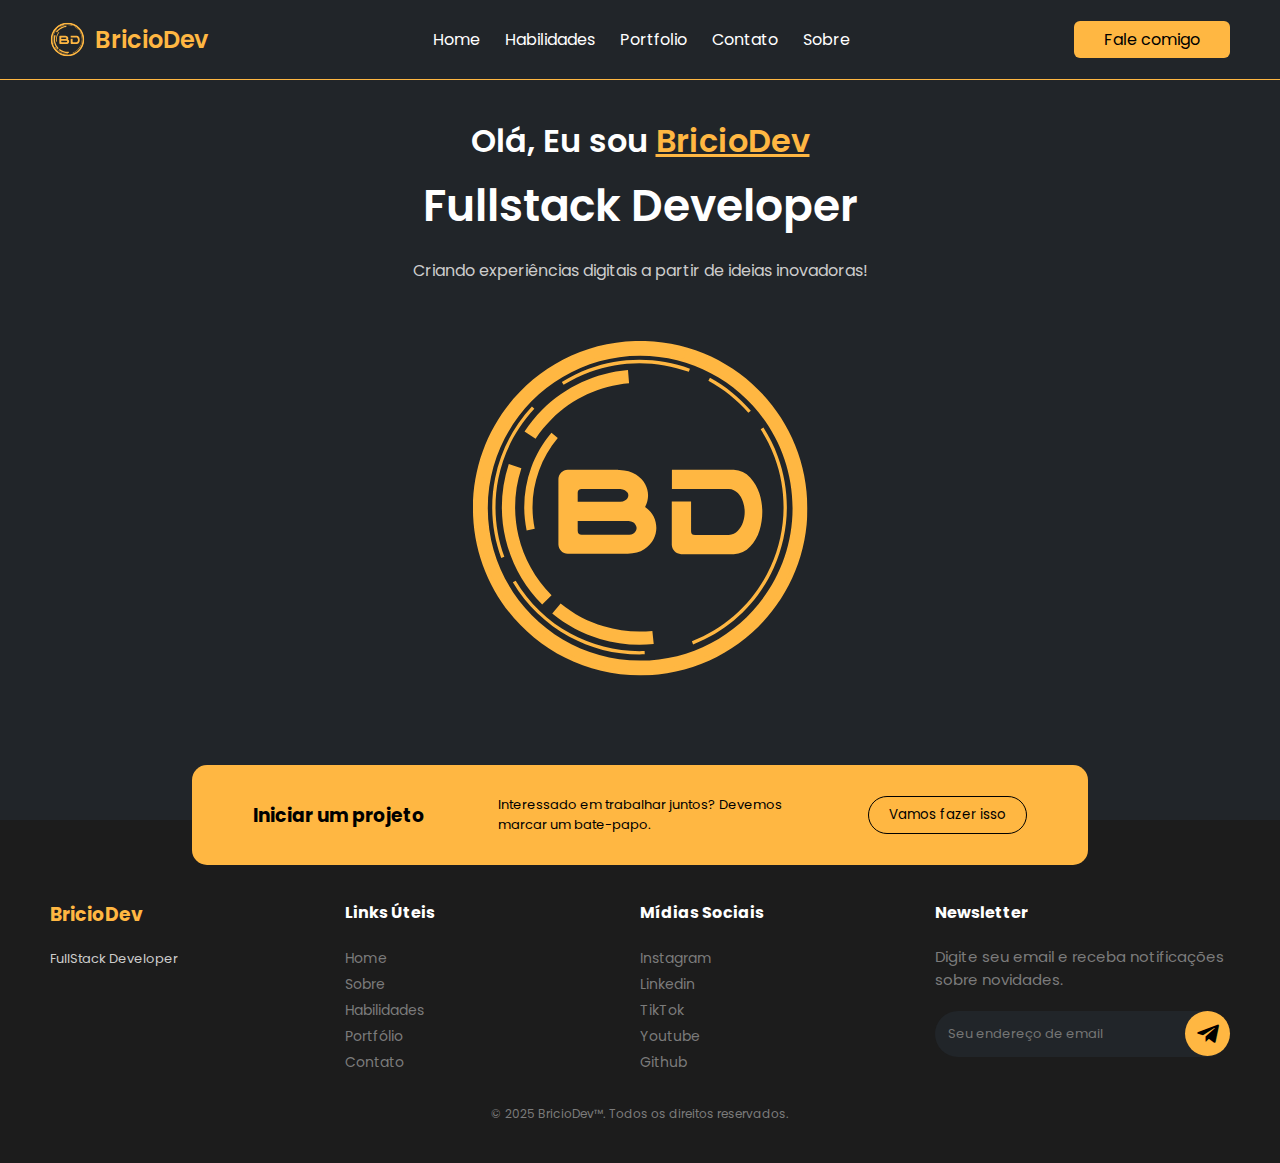
<file: index.html>
<!DOCTYPE html>
<html lang="pt-br">

<head>
  <meta charset="UTF-8">
  <meta name="viewport" content="width=device-width, initial-scale=1.0">
  <link href='https://unpkg.com/boxicons@2.1.4/css/boxicons.min.css' rel='stylesheet'>
  <link rel="stylesheet" href="style.css">
  <link rel="shortcut icon" href="assets/logo.svg" type="image/x-icon">
  <title>Personal Portfolio | BricioDev</title>
</head>

<body>
  <div class="navbar">
    <div class="logo">
      <a href="../">
        <img src="assets/logo.svg">
        <h2>BricioDev</h2>
      </a>
    </div>

    <div class="bx bx-menu" id="menu-icon"></div>
    <ul>
      <li><a href="/">Home</a></li>
      <li><a href="/skills/">Habilidades</a></li>
      <li><a href="/portfolio/">Portfolio</a></li>
      <li><a href="/contact/">Contato</a></li>
      <li><a href="/about/">Sobre</a></li>
    </ul>
    <button class="hire-btn">Fale comigo</button>
  </div>

  <div class="main">
    <h4>Olá, Eu sou <span>BricioDev</span></h4>
    <p class="title">Fullstack Developer</p>
    <p class="subtitle">Criando experiências digitais a partir de ideias inovadoras!</p>
    <img src="assets/logo.svg">
  </div>

  <footer>
    <div class="start">
      <h3>Iniciar um projeto</h3>
      <p>Interessado em trabalhar juntos? Devemos marcar um bate-papo.</p>
      <button>Vamos fazer isso</button>
    </div>

    <div class="cols">
      <div class="about-col">
        <h3>BricioDev</h3>
        <p>FullStack Developer</p>
      </div>

      <div class="links-col">
        <h4>Links Úteis</h4>
        <a href="/">Home</a>
        <a href="/about/">Sobre</a>
        <a href="/skills/">Habilidades</a>
        <a href="/portfolio/">Portfólio</a>
        <a href="/contact/">Contato</a>
      </div>

      <div class="links-col">
        <h4>Mídias Sociais</h4>
        <a href="https://instagram.com/briciodev" target="_blank">Instagram</a>
        <a href="https://www.linkedin.com/in/briciodev" target="_blank">Linkedin</a>
        <a href="https://www.tiktok.com/@briciodev" target="_blank">TikTok</a>
        <a href="https://www.youtube.com/@BricioDev" target="_blank">Youtube</a>
        <a href="https://github.com/bricio29" target="_blank">Github</a>
      </div>

      <div class="news-col">
        <h4>Newsletter</h4>
        <p>Digite seu email e receba notificações sobre novidades.</p>

        <form>
          <input type="email" placeholder="Seu endereço de email">
          <button><i class='bx bxl-telegram'></i></button>
        </form>
      </div>
    </div>
    <div class="direitos">© 2025 BricioDev™. Todos os direitos reservados.</div>
  </footer>
  <script src="script.js"></script>
</body>
</html>
</file>
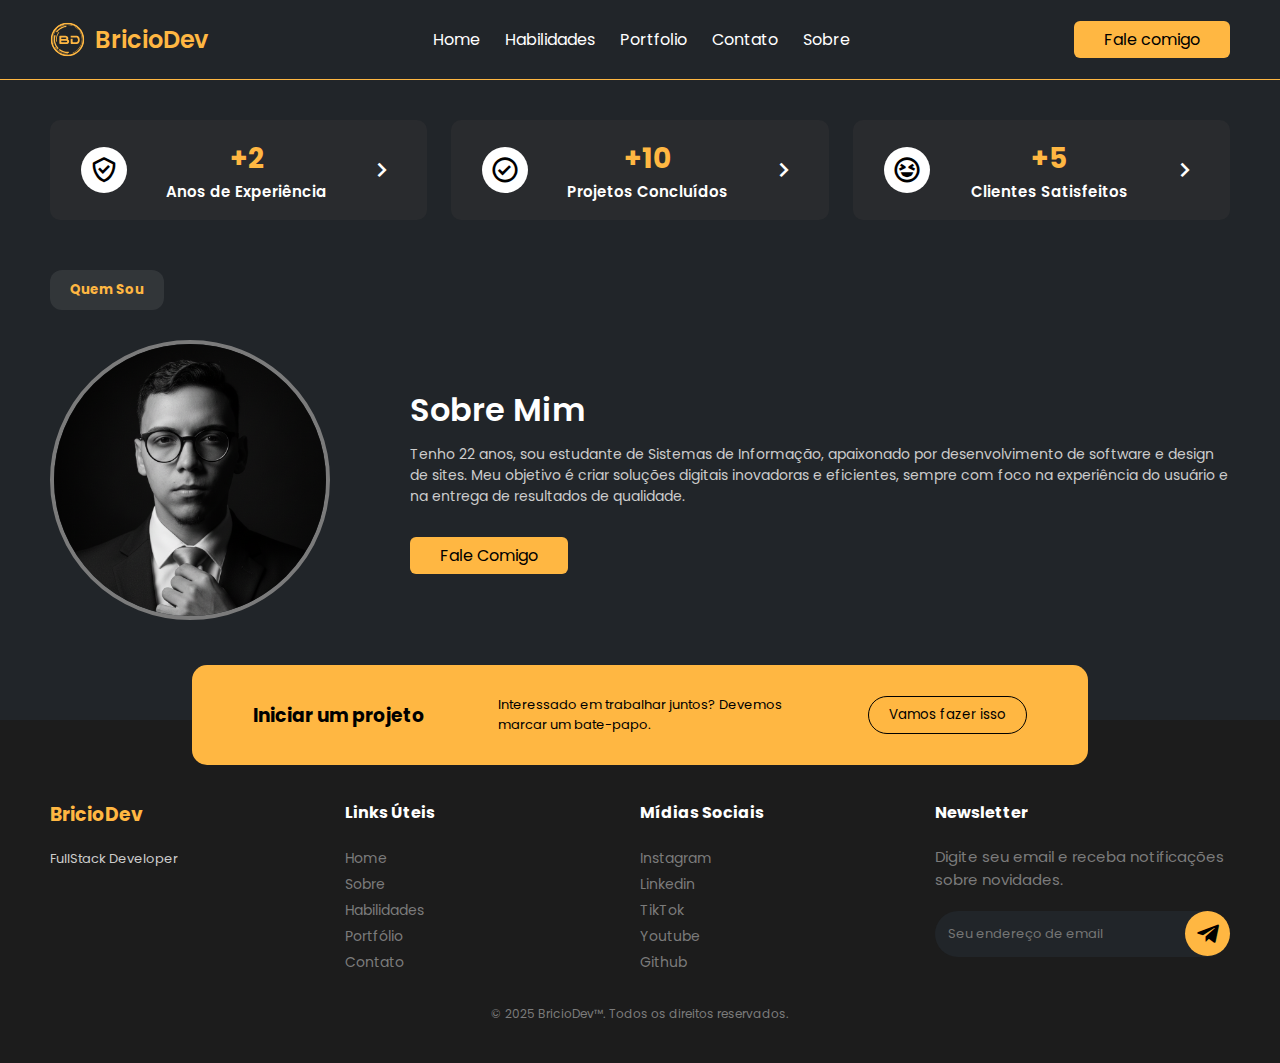
<file: about/index.html>
<!DOCTYPE html>
<html lang="pt-br">
<head>
	<meta charset="UTF-8">
	<meta name="viewport" content="width=device-width, initial-scale=1.0">
	<link href='https://unpkg.com/boxicons@2.1.4/css/boxicons.min.css' rel='stylesheet'>
	<link rel="stylesheet" href="style.css">
	<link rel="shortcut icon" href="../assets/logo.svg" type="image/x-icon">
	<title>Personal Portfolio | BricioDev</title>
</head>
<body>
  <div class="navbar">
    <div class="logo">
      <a href="../">
        <img src="../assets/logo.svg">
        <h2>BricioDev</h2>
      </a>
    </div>

    <div class="bx bx-menu" id="menu-icon"></div>
    <ul>
      <li><a href="/">Home</a></li>
      <li><a href="/skills/">Habilidades</a></li>
      <li><a href="/portfolio/">Portfolio</a></li>
      <li><a href="/contact/">Contato</a></li>
      <li><a href="/about/">Sobre</a></li>
    </ul>
    <button class="hire-btn">Fale comigo</button>
  </div>

	<div class="guarantee">
    <div class="item">
      <div class="icon">
        <i class='bx bx-check-shield'></i>
      </div>
      <div class="info">
        <h3>+2</h3>
        <p>Anos de Experiência</p>
      </div>
      <i class='bx bx-chevron-right'></i>
    </div>
    <div class="item">
      <div class="icon">
        <i class='bx bx-check-circle'></i>
      </div>
      <div class="info">
        <h3>+10</h3>
        <p>Projetos Concluídos</p>
      </div>
      <i class='bx bx-chevron-right'></i>
    </div>
    <div class="item">
      <div class="icon">
        <i class='bx bx-laugh'></i>
      </div>
      <div class="info">
        <h3>+5</h3>
        <p>Clientes Satisfeitos</p>
      </div>
      <i class='bx bx-chevron-right'></i>
    </div>
  </div>

  <h5 class="seprator">Quem Sou</h5>

  <div class="about">
    <img src="../assets/bricio.png">
    <div class="info">
      <h3>Sobre Mim</h3>
      <p>Tenho 22 anos, sou estudante de Sistemas de Informação,
        apaixonado por desenvolvimento de software e design de sites.
        Meu objetivo é criar soluções digitais inovadoras e eficientes,
        sempre com foco na experiência do usuário e na entrega de resultados de qualidade.
      </p>
      <button class="hire-btn">Fale Comigo</button>
    </div>
  </div>

	<footer>
    <div class="start">
      <h3>Iniciar um projeto</h3>
      <p>Interessado em trabalhar juntos? Devemos marcar um bate-papo.</p>
      <button>Vamos fazer isso</button>
    </div>

    <div class="cols">
      <div class="about-col">
        <h3>BricioDev</h3>
        <p>FullStack Developer</p>
      </div>

      <div class="links-col">
        <h4>Links Úteis</h4>
        <a href="/">Home</a>
        <a href="/about/">Sobre</a>
        <a href="/skills/">Habilidades</a>
        <a href="/portfolio/">Portfólio</a>
        <a href="/contact/">Contato</a>
      </div>

      <div class="links-col">
        <h4>Mídias Sociais</h4>
        <a href="https://instagram.com/briciodev" target="_blank">Instagram</a>
        <a href="https://www.linkedin.com/in/briciodev" target="_blank">Linkedin</a>
        <a href="https://www.tiktok.com/@briciodev" target="_blank">TikTok</a>
        <a href="https://www.youtube.com/@BricioDev" target="_blank">Youtube</a>
        <a href="https://github.com/bricio29" target="_blank">Github</a>
      </div>

      <div class="news-col">
        <h4>Newsletter</h4>
        <p>Digite seu email e receba notificações sobre novidades.</p>

        <form>
          <input type="email" placeholder="Seu endereço de email">
          <button><i class='bx bxl-telegram'></i></button>
        </form>
      </div>
    </div>
    <div class="direitos">© 2025 BricioDev™. Todos os direitos reservados.</div>
  </footer>
<script src="../script.js"></script>
</body>
</html>
</file>
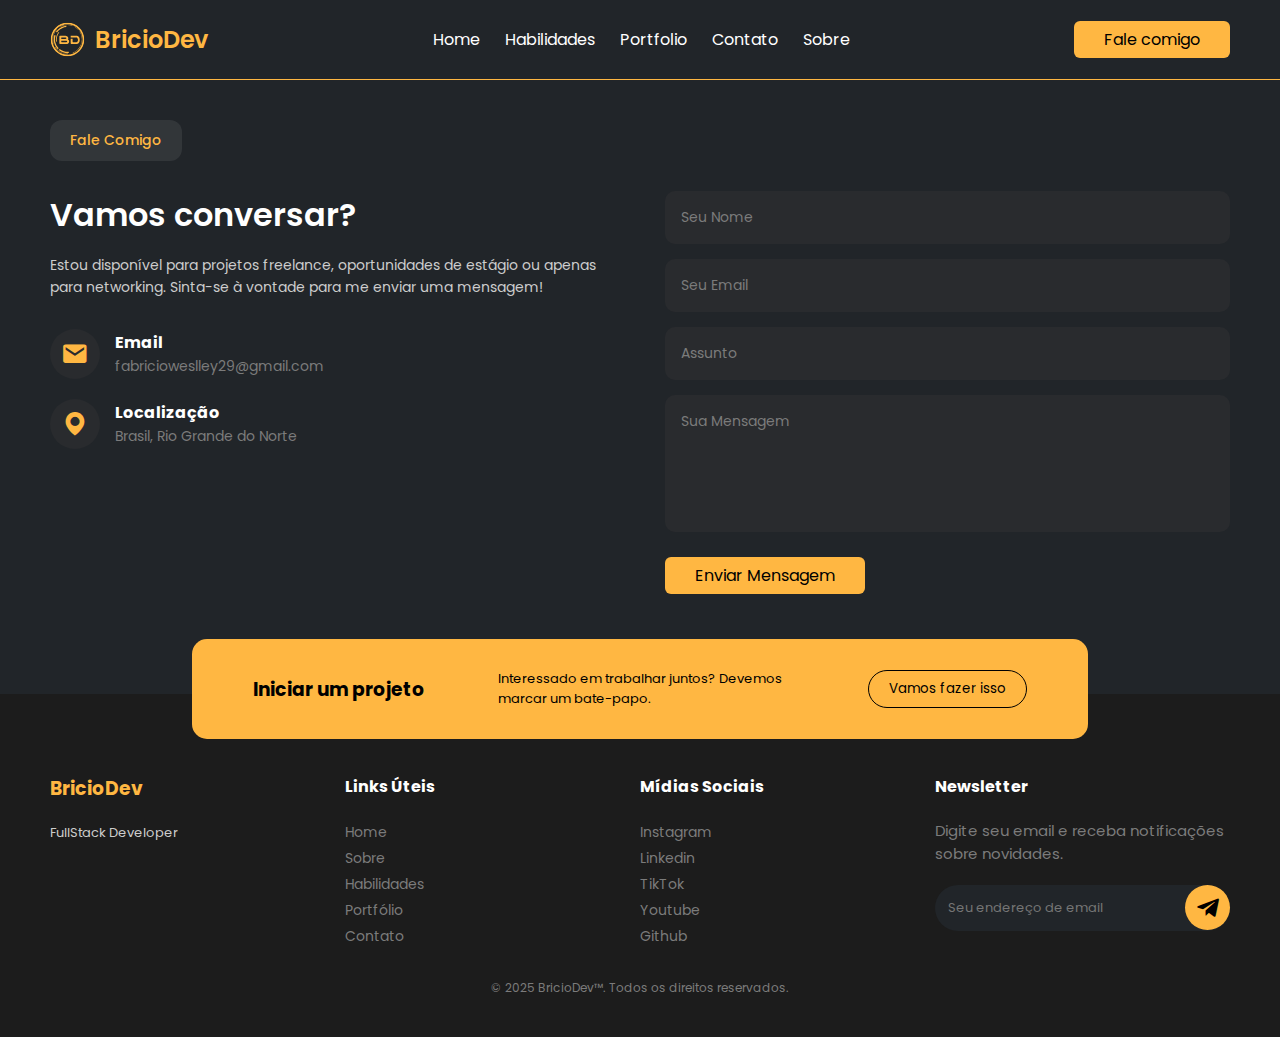
<file: contact/index.html>
<!DOCTYPE html>
<html lang="pt-br">
<head>
	<meta charset="UTF-8">
	<meta name="viewport" content="width=device-width, initial-scale=1.0">
	<link href='https://unpkg.com/boxicons@2.1.4/css/boxicons.min.css' rel='stylesheet'>
	<link rel="stylesheet" href="style.css">
	<link rel="shortcut icon" href="../assets/logo.svg" type="image/x-icon">
	<title>Contato | BricioDev</title>
</head>
<body>
  <div class="navbar">
    <div class="logo">
      <a href="../">
        <img src="../assets/logo.svg">
        <h2>BricioDev</h2>
      </a>
    </div>

    <div class="bx bx-menu" id="menu-icon"></div>
    <ul>
      <li><a href="/">Home</a></li>
      <li><a href="/skills/">Habilidades</a></li>
      <li><a href="/portfolio/">Portfolio</a></li>
      <li><a href="/contact/">Contato</a></li>
      <li><a href="/about/">Sobre</a></li>
    </ul>
    <button class="hire-btn">Fale comigo</button>
  </div>

  <h5 class="seprator">Fale Comigo</h5>

  <div class="contact-container">
    
    <div class="contact-left">
        <h3>Vamos conversar?</h3>
        <p>Estou disponível para projetos freelance, oportunidades de estágio ou apenas para networking. Sinta-se à vontade para me enviar uma mensagem!</p>
        
        <div class="contact-info-item">
            <i class='bx bxs-envelope'></i>
            <div>
                <h4>Email</h4>
                <p>fabricioweslley29@gmail.com</p>
            </div>
        </div>

        <div class="contact-info-item">
            <i class='bx bxs-map'></i>
            <div>
                <h4>Localização</h4>
                <p>Brasil, Rio Grande do Norte</p>
            </div>
        </div>
    </div>

    <div class="contact-right">
        <form>
            <input type="text" name="name" placeholder="Seu Nome" required>
            <input type="email" name="email" placeholder="Seu Email" required>
            <input type="text" name="subject" placeholder="Assunto">
            <textarea name="message" rows="5" placeholder="Sua Mensagem" required></textarea>
            <button type="submit" class="hire-btn">Enviar Mensagem</button>
        </form>
    </div>

  </div>

  <footer>
    <div class="start">
      <h3>Iniciar um projeto</h3>
      <p>Interessado em trabalhar juntos? Devemos marcar um bate-papo.</p>
      <button>Vamos fazer isso</button>
    </div>

    <div class="cols">
      <div class="about-col">
        <h3>BricioDev</h3>
        <p>FullStack Developer</p>
      </div>

      <div class="links-col">
        <h4>Links Úteis</h4>
        <a href="/">Home</a>
        <a href="/about/">Sobre</a>
        <a href="/skills/">Habilidades</a>
        <a href="/portfolio/">Portfólio</a>
        <a href="/contact/">Contato</a>
      </div>

      <div class="links-col">
        <h4>Mídias Sociais</h4>
        <a href="https://instagram.com/briciodev" target="_blank">Instagram</a>
        <a href="https://www.linkedin.com/in/briciodev" target="_blank">Linkedin</a>
        <a href="https://www.tiktok.com/@briciodev" target="_blank">TikTok</a>
        <a href="https://www.youtube.com/@BricioDev" target="_blank">Youtube</a>
        <a href="https://github.com/bricio29" target="_blank">Github</a>
      </div>

      <div class="news-col">
        <h4>Newsletter</h4>
        <p>Digite seu email e receba notificações sobre novidades.</p>

        <form>
          <input type="email" placeholder="Seu endereço de email">
          <button><i class='bx bxl-telegram'></i></button>
        </form>
      </div>
    </div>
    <div class="direitos">© 2025 BricioDev™. Todos os direitos reservados.</div>
  </footer>
<script src="../script.js"></script>
</body>
</html>
</file>
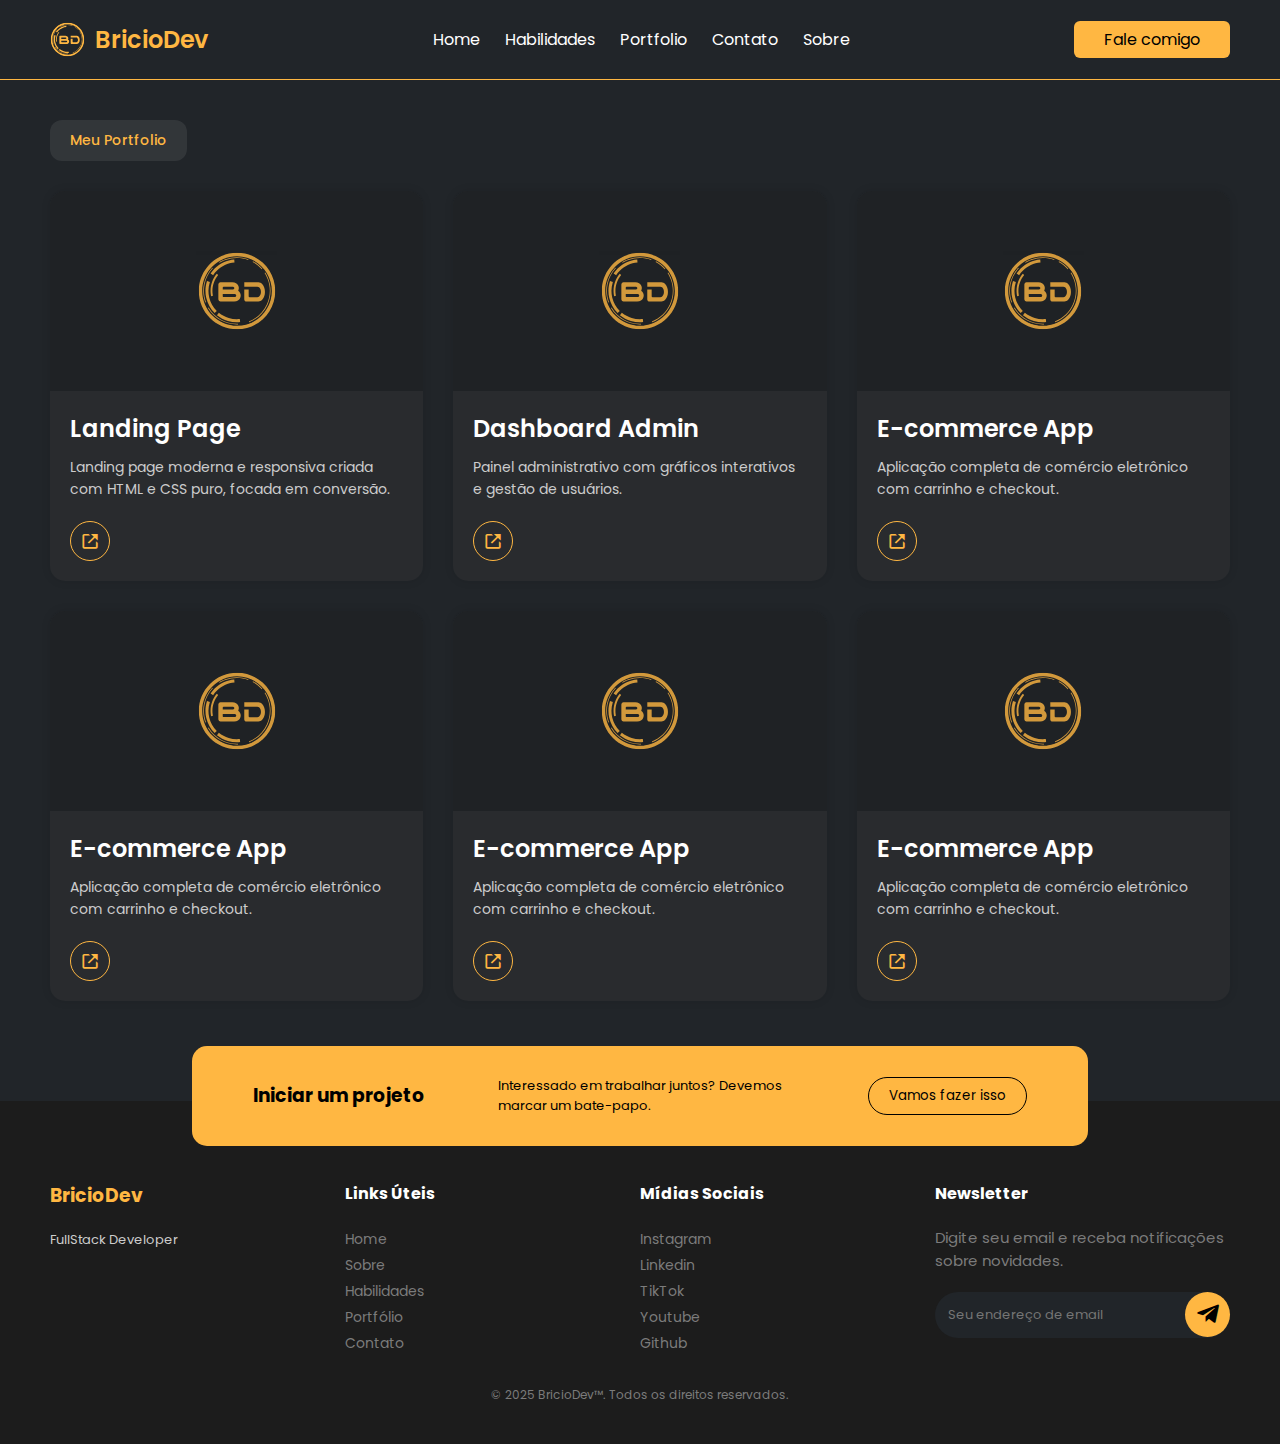
<file: portfolio/index.html>
<!DOCTYPE html>
<html lang="pt-br">
<head>
	<meta charset="UTF-8">
	<meta name="viewport" content="width=device-width, initial-scale=1.0">
	<link href='https://unpkg.com/boxicons@2.1.4/css/boxicons.min.css' rel='stylesheet'>
	<link rel="stylesheet" href="style.css">
	<link rel="shortcut icon" href="../assets/logo.svg" type="image/x-icon">
	<title>Personal Portfolio | BricioDev</title>
</head>
<body>
  <div class="navbar">
    <div class="logo">
      <a href="../">
        <img src="../assets/logo.svg">
        <h2>BricioDev</h2>
      </a>
    </div>

    <div class="bx bx-menu" id="menu-icon"></div>
    <ul>
      <li><a href="/">Home</a></li>
      <li><a href="/skills/">Habilidades</a></li>
      <li><a href="/portfolio/">Portfolio</a></li>
      <li><a href="/contact/">Contato</a></li>
      <li><a href="/about/">Sobre</a></li>
    </ul>
    <button class="hire-btn">Fale comigo</button>
  </div>

  <h5 class="seprator">Meu Portfolio</h5>

  <div class="portfolio-container">
    <div class="portfolio-box">
        <div class="portfolio-img">
            <img src="../assets/logo.svg" alt="Projeto 1">
        </div>
        <div class="portfolio-content">
            <h3>Landing Page</h3>
            <p>Landing page moderna e responsiva criada com HTML e CSS puro, focada em conversão.</p>
            <a href="#"><i class='bx bx-link-external'></i></a>
        </div>
    </div>

    <div class="portfolio-box">
        <div class="portfolio-img">
            <img src="../assets/logo.svg" alt="Projeto 2">
        </div>
        <div class="portfolio-content">
            <h3>Dashboard Admin</h3>
            <p>Painel administrativo com gráficos interativos e gestão de usuários.</p>
            <a href="#"><i class='bx bx-link-external'></i></a>
        </div>
    </div>

    <div class="portfolio-box">
        <div class="portfolio-img">
            <img src="../assets/logo.svg" alt="Projeto 3">
        </div>
        <div class="portfolio-content">
            <h3>E-commerce App</h3>
            <p>Aplicação completa de comércio eletrônico com carrinho e checkout.</p>
            <a href="#"><i class='bx bx-link-external'></i></a>
        </div>
    </div>

    <div class="portfolio-box">
        <div class="portfolio-img">
            <img src="../assets/logo.svg" alt="Projeto 3">
        </div>
        <div class="portfolio-content">
            <h3>E-commerce App</h3>
            <p>Aplicação completa de comércio eletrônico com carrinho e checkout.</p>
            <a href="#"><i class='bx bx-link-external'></i></a>
        </div>
    </div>

    <div class="portfolio-box">
        <div class="portfolio-img">
            <img src="../assets/logo.svg" alt="Projeto 3">
        </div>
        <div class="portfolio-content">
            <h3>E-commerce App</h3>
            <p>Aplicação completa de comércio eletrônico com carrinho e checkout.</p>
            <a href="#"><i class='bx bx-link-external'></i></a>
        </div>
    </div>

    <div class="portfolio-box">
        <div class="portfolio-img">
            <img src="../assets/logo.svg" alt="Projeto 3">
        </div>
        <div class="portfolio-content">
            <h3>E-commerce App</h3>
            <p>Aplicação completa de comércio eletrônico com carrinho e checkout.</p>
            <a href="#"><i class='bx bx-link-external'></i></a>
        </div>
    </div>
  </div>
  
  <footer>
    <div class="start">
      <h3>Iniciar um projeto</h3>
      <p>Interessado em trabalhar juntos? Devemos marcar um bate-papo.</p>
      <button>Vamos fazer isso</button>
    </div>

    <div class="cols">
      <div class="about-col">
        <h3>BricioDev</h3>
        <p>FullStack Developer</p>
      </div>

      <div class="links-col">
        <h4>Links Úteis</h4>
        <a href="/">Home</a>
        <a href="/about/">Sobre</a>
        <a href="/skills/">Habilidades</a>
        <a href="/portfolio/">Portfólio</a>
        <a href="/contact/">Contato</a>
      </div>

      <div class="links-col">
        <h4>Mídias Sociais</h4>
        <a href="https://instagram.com/briciodev" target="_blank">Instagram</a>
        <a href="https://www.linkedin.com/in/briciodev" target="_blank">Linkedin</a>
        <a href="https://www.tiktok.com/@briciodev" target="_blank">TikTok</a>
        <a href="https://www.youtube.com/@BricioDev" target="_blank">Youtube</a>
        <a href="https://github.com/bricio29" target="_blank">Github</a>
      </div>

      <div class="news-col">
        <h4>Newsletter</h4>
        <p>Digite seu email e receba notificações sobre novidades.</p>

        <form>
          <input type="email" placeholder="Seu endereço de email">
          <button><i class='bx bxl-telegram'></i></button>
        </form>
      </div>
    </div>
    <div class="direitos">© 2025 BricioDev™. Todos os direitos reservados.</div>
  </footer>
<script src="../script.js"></script>
</body>
</html>
</file>
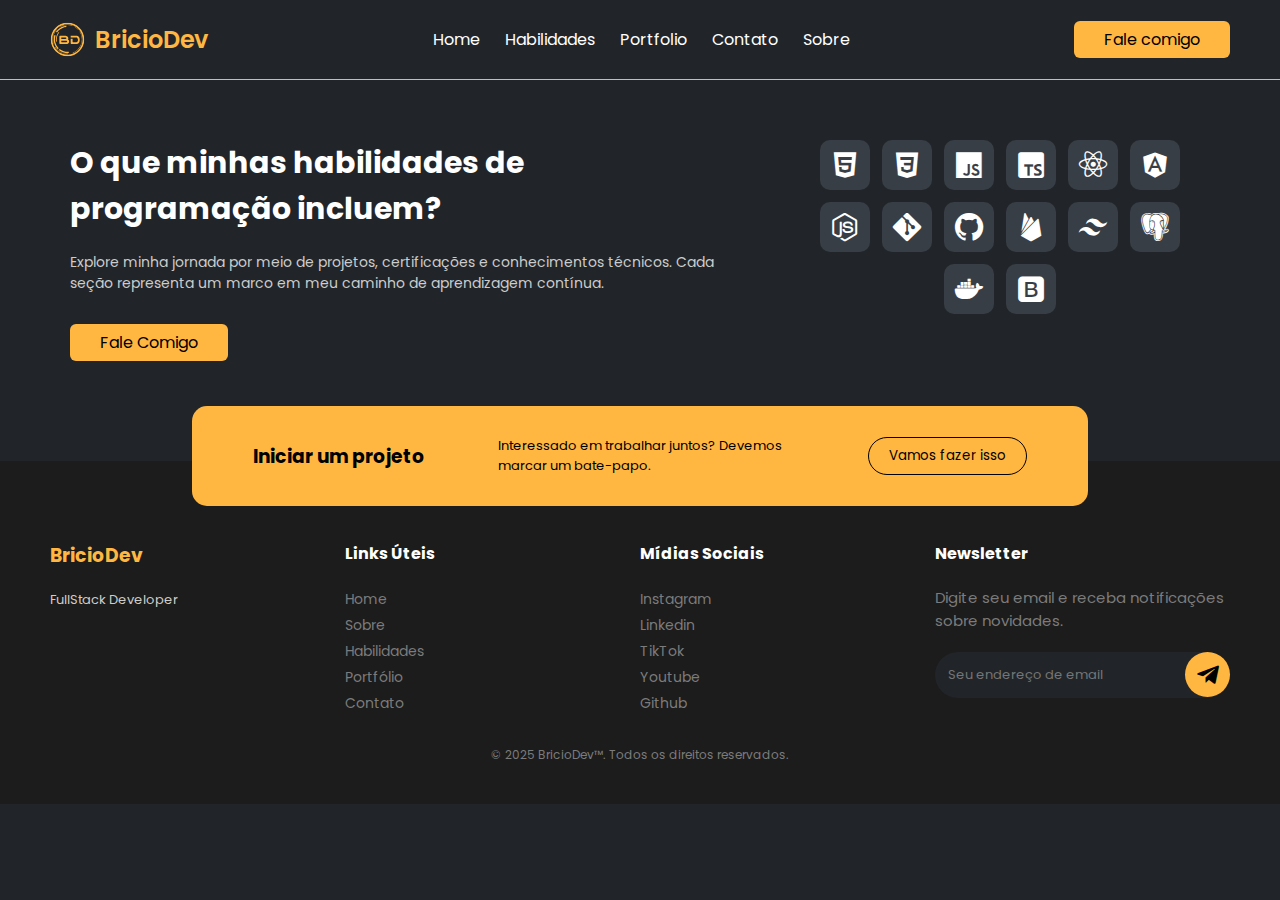
<file: skills/index.html>
<!DOCTYPE html>
<html lang="pt-br">
<head>
	<meta charset="UTF-8">
	<meta name="viewport" content="width=device-width, initial-scale=1.0">
	<link href='https://unpkg.com/boxicons@2.1.4/css/boxicons.min.css' rel='stylesheet'>
	<link rel="stylesheet" href="style.css">
	<link rel="shortcut icon" href="../assets/logo.svg" type="image/x-icon">
	<title>Personal Portfolio | BricioDev</title>
</head>

<body>
  <div class="navbar">
    <div class="logo">
      <a href="../">
        <img src="../assets/logo.svg">
        <h2>BricioDev</h2>
      </a>
    </div>

    <div class="bx bx-menu" id="menu-icon"></div>
    <ul>
      <li><a href="/">Home</a></li>
      <li><a href="/skills/">Habilidades</a></li>
      <li><a href="/portfolio/">Portfolio</a></li>
      <li><a href="/contact/">Contato</a></li>
      <li><a href="/about/">Sobre</a></li>
    </ul>
    <button class="hire-btn">Fale comigo</button>
  </div>

	<h5 class="seprator">Minhas Habilidades</h5>

  <div class="skills">
    <div class="left">
      <div class="info">
        <h3>O que minhas habilidades de programação incluem?</h3>
        <p>
          Explore minha jornada por meio de projetos,
          certificações e conhecimentos técnicos.
          Cada seção representa um marco em meu caminho de aprendizagem contínua.
        </p>
      </div>
      <button class="hire-btn">Fale Comigo</button>
    </div>

    <div class="right">
      <div class="item">
        <i class='bx bxl-html5'></i>
      </div>
      <div class="item">
        <i class='bx bxl-css3'></i>
      </div>
      <div class="item">
        <i class='bx bxl-javascript'></i>
      </div>
      <div class="item">
        <i class='bx bxl-typescript'></i>
      </div>
      <div class="item">
        <i class='bx bxl-react'></i>
      </div>
      <div class="item">
        <i class='bx bxl-angular'></i>
      </div>
      <div class="item">
        <i class='bx bxl-nodejs'></i>
      </div>
      <div class="item">
        <i class='bx bxl-git'></i>
      </div>
      <div class="item">
        <i class='bx bxl-github'></i>
      </div>
      <div class="item">
        <i class='bx bxl-firebase'></i>
      </div>
      <div class="item">
        <i class='bx bxl-tailwind-css'></i>
      </div>
      <div class="item">
        <i class='bx bxl-postgresql'></i>
      </div>
      <div class="item">
        <i class='bx bxl-docker'></i>
      </div>
      <div class="item">
        <i class='bx bxl-bootstrap'></i>
      </div>
    </div>
  </div>

  <footer>
    <div class="start">
      <h3>Iniciar um projeto</h3>
      <p>Interessado em trabalhar juntos? Devemos marcar um bate-papo.</p>
      <button>Vamos fazer isso</button>
    </div>

    <div class="cols">
      <div class="about-col">
        <h3>BricioDev</h3>
        <p>FullStack Developer</p>
      </div>

      <div class="links-col">
        <h4>Links Úteis</h4>
        <a href="/">Home</a>
        <a href="/about/">Sobre</a>
        <a href="/skills/">Habilidades</a>
        <a href="/portfolio/">Portfólio</a>
        <a href="/contact/">Contato</a>
      </div>

      <div class="links-col">
        <h4>Mídias Sociais</h4>
        <a href="https://instagram.com/briciodev" target="_blank">Instagram</a>
        <a href="https://www.linkedin.com/in/briciodev" target="_blank">Linkedin</a>
        <a href="https://www.tiktok.com/@briciodev" target="_blank">TikTok</a>
        <a href="https://www.youtube.com/@BricioDev" target="_blank">Youtube</a>
        <a href="https://github.com/bricio29" target="_blank">Github</a>
      </div>

      <div class="news-col">
        <h4>Newsletter</h4>
        <p>Digite seu email e receba notificações sobre novidades.</p>

        <form>
          <input type="email" placeholder="Seu endereço de email">
          <button><i class='bx bxl-telegram'></i></button>
        </form>
      </div>
    </div>
    <div class="direitos">© 2025 BricioDev™. Todos os direitos reservados.</div>
  </footer>
  <script src="../script.js"></script>
</body>
</html>
</file>
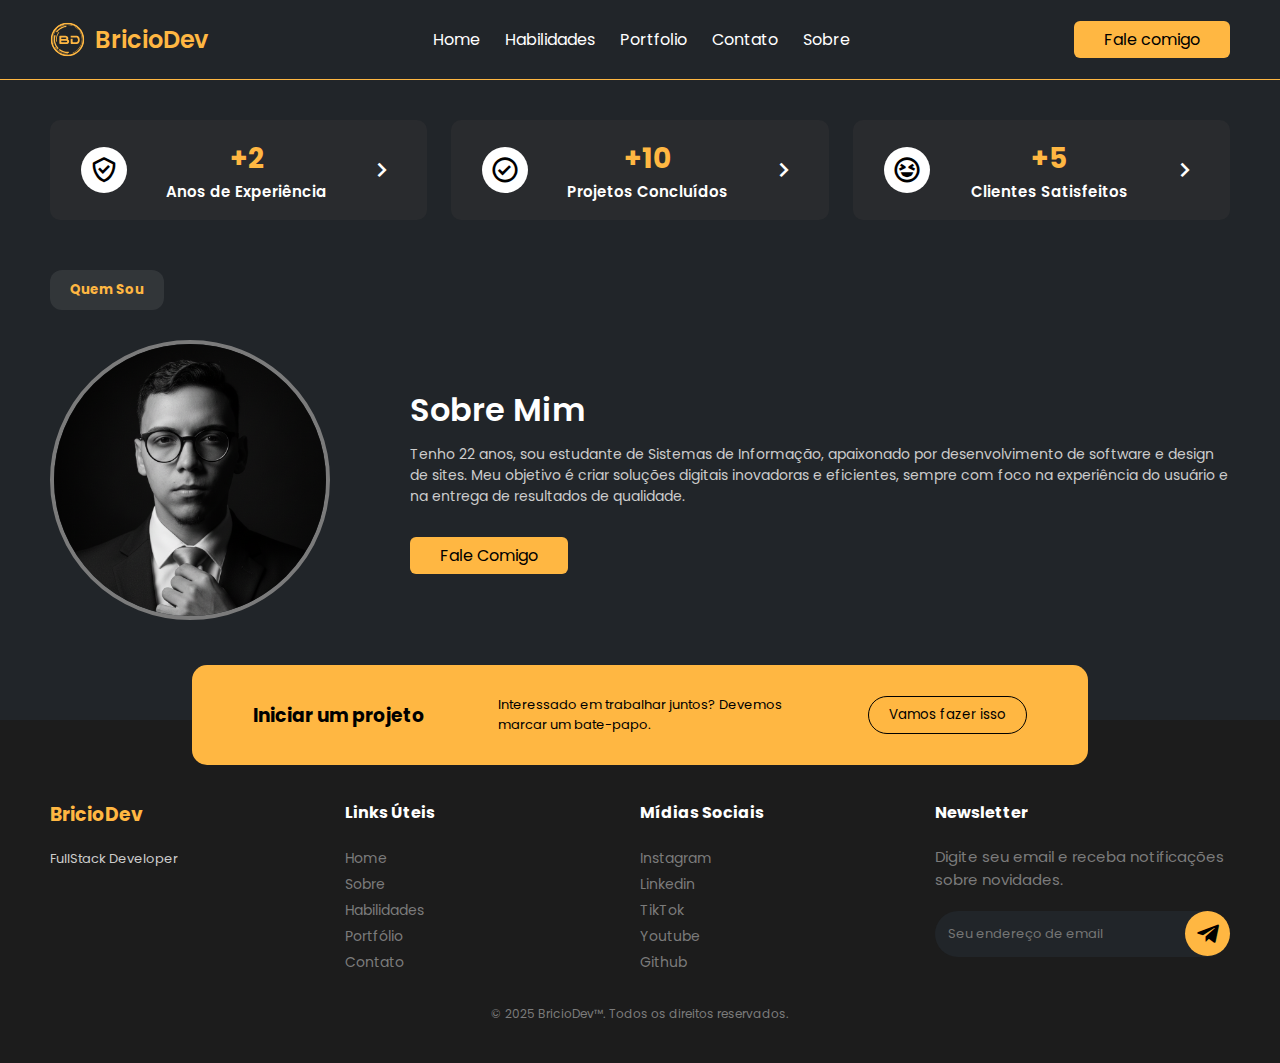
<file: about.html>
<!DOCTYPE html>
<html lang="pt-br">
<head>
	<meta charset="UTF-8">
	<meta name="viewport" content="width=device-width, initial-scale=1.0">
	<link href='https://unpkg.com/boxicons@2.1.4/css/boxicons.min.css' rel='stylesheet'>
	<link rel="stylesheet" href="about.css">
	<link rel="shortcut icon" href="assets/logo.svg" type="image/x-icon">
	<title>Personal Portfolio | BricioDev</title>
</head>
<body>
  <div class="navbar">
		<div class="logo">
			<img src="assets/logo.svg">
			<h2>BricioDev</h2>
		</div>
		<ul>
			<li><a href="index.html">Home</a></li>
			<li><a href="skills.html">Habilidades</a></li>
			<li><a href="portfolio.html">Portfolio</a></li>
			<li><a href="contact.html">Contato</a></li>
			<li><a href="about.html">Sobre</a></li>
		</ul>
		<button class="hire-btn">Fale comigo</button>
	</div>

	<div class="guarantee">
    <div class="item">
      <div class="icon">
        <i class='bx bx-check-shield'></i>
      </div>
      <div class="info">
        <h3>+2</h3>
        <p>Anos de Experiência</p>
      </div>
      <i class='bx bx-chevron-right'></i>
    </div>
    <div class="item">
      <div class="icon">
        <i class='bx bx-check-circle'></i>
      </div>
      <div class="info">
        <h3>+10</h3>
        <p>Projetos Concluídos</p>
      </div>
      <i class='bx bx-chevron-right'></i>
    </div>
    <div class="item">
      <div class="icon">
        <i class='bx bx-laugh'></i>
      </div>
      <div class="info">
        <h3>+5</h3>
        <p>Clientes Satisfeitos</p>
      </div>
      <i class='bx bx-chevron-right'></i>
    </div>
  </div>

  <h5 class="seprator">Quem Sou</h5>

  <div class="about">
    <img src="assets/bricio.png">
    <div class="info">
      <h3>Sobre Mim</h3>
      <p>Tenho 22 anos, sou estudante de Sistemas de Informação,
        apaixonado por desenvolvimento de software e design de sites.
        Meu objetivo é criar soluções digitais inovadoras e eficientes,
        sempre com foco na experiência do usuário e na entrega de resultados de qualidade.
      </p>
      <button class="hire-btn">Fale Comigo</button>
    </div>
  </div>

	<footer>
    <div class="start">
      <h3>Iniciar um projeto</h3>
      <p>Interessado em trabalhar juntos? Devemos marcar um bate-papo.</p>
      <button>Vamos fazer isso</button>
    </div>

    <div class="cols">
      <div class="about-col">
        <h3>BricioDev</h3>
        <p>FullStack Developer</p>
      </div>

      <div class="links-col">
        <h4>Links Úteis</h4>
        <a href="#">Home</a>
        <a href="#">Sobre</a>
        <a href="#">Habilidades</a>
        <a href="#">Portfólio</a>
        <a href="#">Contato</a>
      </div>

      <div class="links-col">
        <h4>Mídias Sociais</h4>
        <a href="https://instagram.com/briciodev" target="_blank">Instagram</a>
        <a href="https://www.linkedin.com/in/briciodev" target="_blank">Linkedin</a>
        <a href="https://www.tiktok.com/@briciodev" target="_blank">TikTok</a>
        <a href="https://www.youtube.com/@BricioDev" target="_blank">Youtube</a>
        <a href="https://github.com/bricio29" target="_blank">Github</a>
      </div>

      <div class="news-col">
        <h4>Newsletter</h4>
        <p>Digite seu email e receba notificações sobre novidades.</p>

        <form>
          <input type="email" placeholder="Seu endereço de email">
          <button><i class='bx bxl-telegram'></i></button>
        </form>
      </div>
    </div>
    <div class="direitos">© 2025 BricioDev™. Todos os direitos reservados.</div>
  </footer>
</body>
</html>
</file>
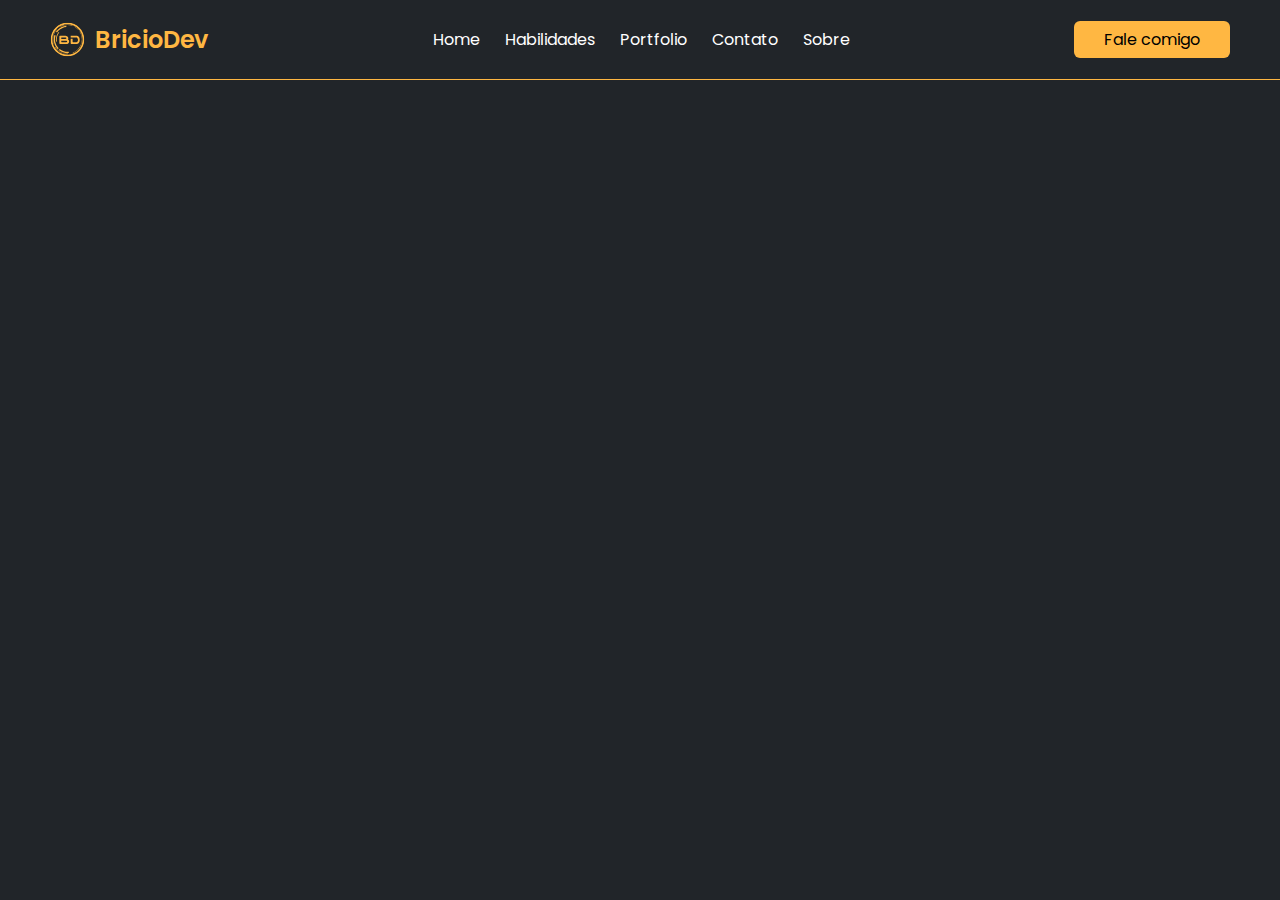
<file: contact.html>
<!DOCTYPE html>
<html lang="pt-br">
<head>
	<meta charset="UTF-8">
	<meta name="viewport" content="width=device-width, initial-scale=1.0">
	<link href='https://unpkg.com/boxicons@2.1.4/css/boxicons.min.css' rel='stylesheet'>
	<link rel="stylesheet" href="contact.css">
	<link rel="shortcut icon" href="assets/logo.svg" type="image/x-icon">
	<title>Personal Portfolio | BricioDev</title>
</head>
<body>
    <div class="navbar">
		<div class="logo">
			<img src="assets/logo.svg">
			<h2>BricioDev</h2>
		</div>
		<ul>
			<li><a href="index.html">Home</a></li>
			<li><a href="skills.html">Habilidades</a></li>
			<li><a href="portfolio.html">Portfolio</a></li>
			<li><a href="contact.html">Contato</a></li>
			<li><a href="about.html">Sobre</a></li>
		</ul>
		<button class="hire-btn">Fale comigo</button>
	</div>
</body>
</html>
</file>
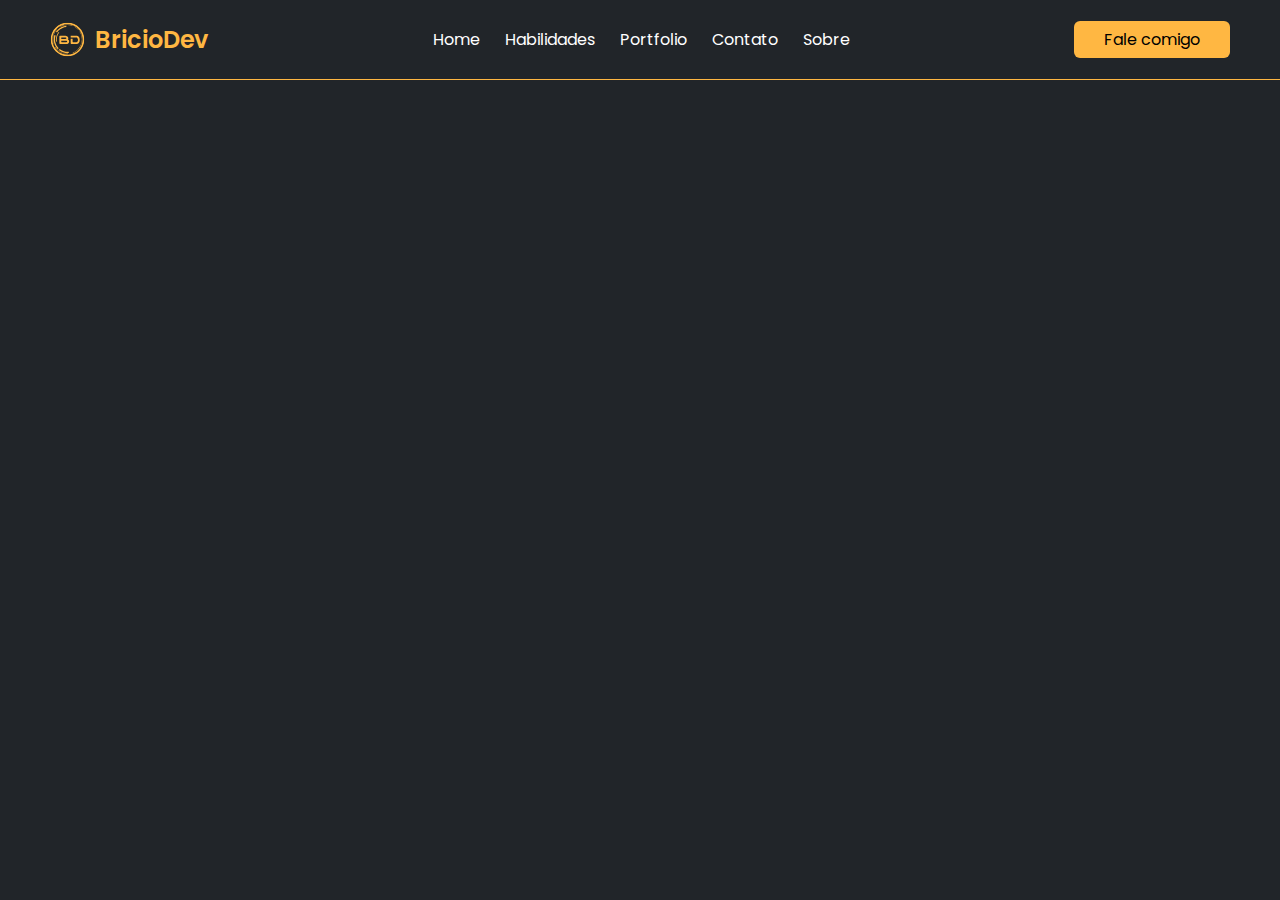
<file: portfolio.html>
<!DOCTYPE html>
<html lang="pt-br">
<head>
	<meta charset="UTF-8">
	<meta name="viewport" content="width=device-width, initial-scale=1.0">
	<link href='https://unpkg.com/boxicons@2.1.4/css/boxicons.min.css' rel='stylesheet'>
	<link rel="stylesheet" href="portfolio.css">
	<link rel="shortcut icon" href="assets/logo.svg" type="image/x-icon">
	<title>Personal Portfolio | BricioDev</title>
</head>
<body>
    <div class="navbar">
		<div class="logo">
			<img src="assets/logo.svg">
			<h2>BricioDev</h2>
		</div>
		<ul>
			<li><a href="index.html">Home</a></li>
			<li><a href="skills.html">Habilidades</a></li>
			<li><a href="portfolio.html">Portfolio</a></li>
			<li><a href="contact.html">Contato</a></li>
			<li><a href="about.html">Sobre</a></li>
		</ul>
		<button class="hire-btn">Fale comigo</button>
	</div>
</body>
</html>
</file>
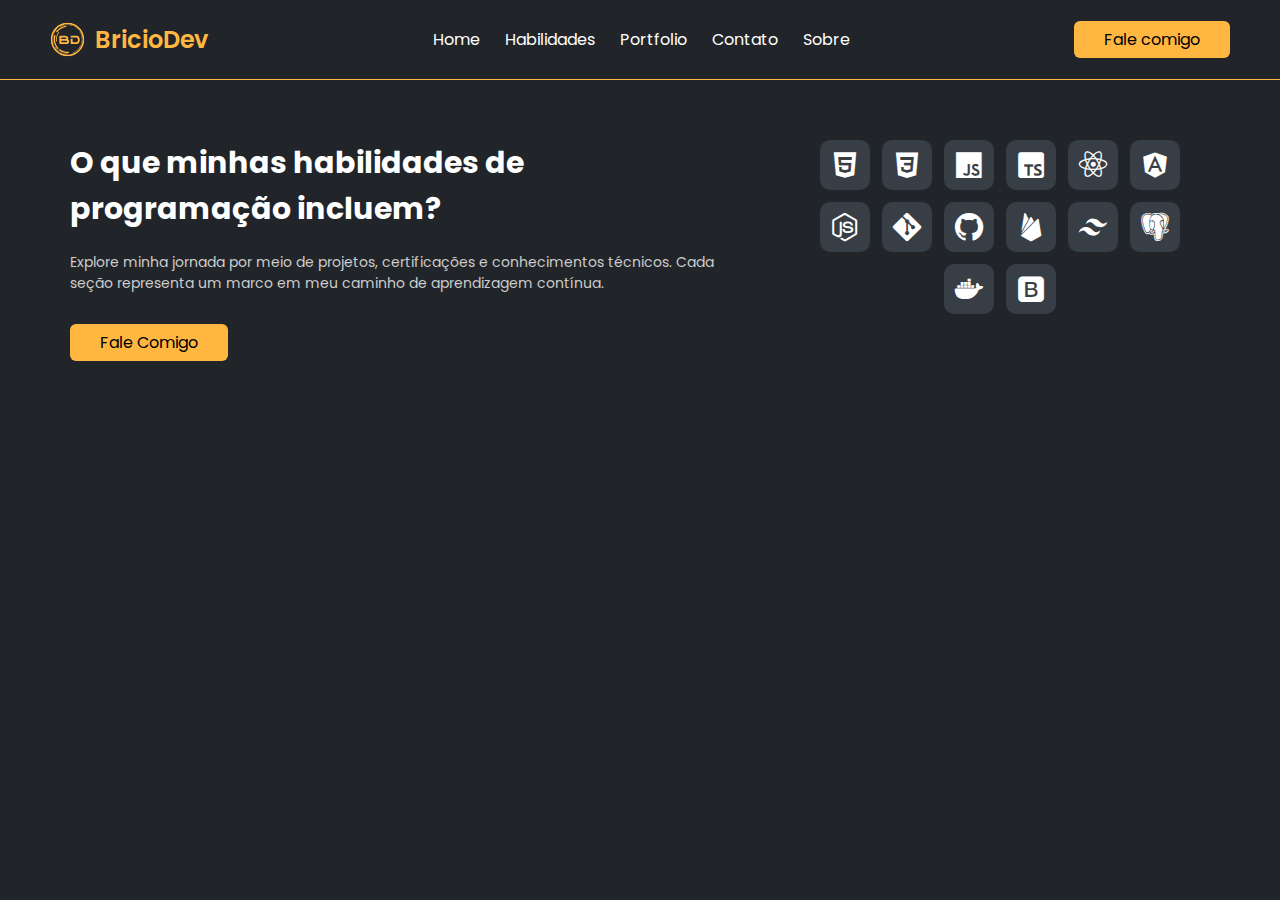
<file: skills.html>
<!DOCTYPE html>
<html lang="pt-br">
<head>
	<meta charset="UTF-8">
	<meta name="viewport" content="width=device-width, initial-scale=1.0">
	<link href='https://unpkg.com/boxicons@2.1.4/css/boxicons.min.css' rel='stylesheet'>
	<link rel="stylesheet" href="skills.css">
	<link rel="shortcut icon" href="assets/logo.svg" type="image/x-icon">
	<title>Personal Portfolio | BricioDev</title>
</head>

<body>
    <div class="navbar">
		<div class="logo">
			<img src="assets/logo.svg">
			<h2>BricioDev</h2>
		</div>
		<ul>
			<li><a href="index.html">Home</a></li>
			<li><a href="skills.html">Habilidades</a></li>
			<li><a href="portfolio.html">Portfolio</a></li>
			<li><a href="contact.html">Contato</a></li>
			<li><a href="about.html">Sobre</a></li>
		</ul>
		<button class="hire-btn">Fale comigo</button>
	</div>

	<h5 class="seprator">Minhas Habilidades</h5>

  <div class="skills">
    <div class="left">
      <div class="info">
        <h3>O que minhas habilidades de programação incluem?</h3>
        <p>
          Explore minha jornada por meio de projetos,
          certificações e conhecimentos técnicos.
          Cada seção representa um marco em meu caminho de aprendizagem contínua.
        </p>
      </div>
      <button class="hire-btn">Fale Comigo</button>
    </div>

    <div class="right">
      <div class="item">
        <i class='bx bxl-html5'></i>
      </div>
      <div class="item">
        <i class='bx bxl-css3'></i>
      </div>
      <div class="item">
        <i class='bx bxl-javascript'></i>
      </div>
      <div class="item">
        <i class='bx bxl-typescript'></i>
      </div>
      <div class="item">
        <i class='bx bxl-react'></i>
      </div>
      <div class="item">
        <i class='bx bxl-angular'></i>
      </div>
      <div class="item">
        <i class='bx bxl-nodejs'></i>
      </div>
      <div class="item">
        <i class='bx bxl-git'></i>
      </div>
      <div class="item">
        <i class='bx bxl-github'></i>
      </div>
      <div class="item">
        <i class='bx bxl-firebase'></i>
      </div>
      <div class="item">
        <i class='bx bxl-tailwind-css'></i>
      </div>
      <div class="item">
        <i class='bx bxl-postgresql'></i>
      </div>
      <div class="item">
        <i class='bx bxl-docker'></i>
      </div>
      <div class="item">
        <i class='bx bxl-bootstrap
                '></i>
      </div>
    </div>
  </div>
</body>
</html>
</file>
<file: style.css>
@import url('https://fonts.googleapis.com/css2?family=Poppins:wght@300;400;500;600;700&display=swap');

* {
  margin: 0;
  padding: 0;
  box-sizing: border-box;
  font-family: 'Poppins', sans-serif;
}

body {
  height: 100vh;
  background: #212529;
}

body::-webkit-scrollbar {
  width: 12px;
}

body::-webkit-scrollbar-track {
  background: #292b2e;
}

body::-webkit-scrollbar-thumb {
  background-color: #171a1d;
  border-radius: 10px;
}

.navbar {
  position: fixed;
  top: 0;
  left: 0;
  width: 100%;
  background-color: #212529;
  border-bottom: #ffb742 solid 1px;
  display: flex;
  align-items: center;
  justify-content: space-between;
  height: 80px;
  padding: 0 50px;
  z-index: 1000;
}

.navbar .logo {
  display: flex;
  align-items: center;
}

.navbar .logo a {
  display: flex;
  align-items: center;
  text-decoration: none;
}

.navbar .logo h2 {
  color: #ffb742;
  font-weight: 600;
}

.navbar .logo img {
  width: 35px;
  height: 35px;
  margin-right: 10px;
}

.navbar #menu-icon {
  font-size: 36px;
  color: #fff;
  cursor: pointer;
  display: none;
}

.navbar ul {
  display: flex;
}

.navbar ul li {
  list-style: none;
}

.navbar ul li a {
  text-decoration: none;
  color: #fff;
  font-size: 16px;
  margin-right: 25px;
  transition: color 0.3s ease;
}

.navbar ul li:hover a {
  color: #ffb742;
}

.navbar ul li:last-child a {
  margin: 0;
}

.hire-btn {
  background: #ffb742;
  padding: 6px 30px;
  border: none;
  font-size: 16px;
  cursor: pointer;
  border-radius: 6px;
  transition: background-color 0.3s ease;
}

.hire-btn:hover {
  background: #fb8c00;
}

.main {
  height: 640px;
  display: flex;
  flex-direction: column;
  align-items: center;
  justify-content: center;
  margin-top: 80px;
}

.main h4 {
  font-size: 32px;
  color: #fff;
  font-weight: 600;
}

.main h4 span {
  color: #ffb742;
  text-decoration: underline;
}

.main p.title {
  font-size: 44px;
  font-weight: 600;
  color: #fff;
  margin-top: 8px;
}

.main p.subtitle {
  font-size: 16px;
  color: #ccc;
  margin-top: 20px;
}

.main img {
  width: 350px;
  height: 350px;
  margin-top: 50px;
}

.seprator {
  margin: 50px 50px 30px;
  padding: 10px 20px;
  background: rgba(255, 255, 255, 0.08);
  display: inline-block;
  color: #ffb742;
  border-radius: 12px;
}

footer {
  position: relative;
  background: #1c1c1c;
  padding: 80px 50px 40px;
  margin-top: 100px;
}

footer .start {
  display: flex;
  align-items: center;
  justify-content: space-around;
  position: absolute;
  background-color: #ffb742;
  padding: 30px 25px;
  border-radius: 15px;
  width: 70%;
  top: -16%;
  left: 15%;
}

footer .start p {
  font-size: 13px;
  width: 35%;
}

footer .start button {
  background: transparent;
  border: 1px solid #000;
  cursor: pointer;
  padding: 8px 20px;
  border-radius: 100px;
  transition: all 0.3s ease;
}

footer .start button:hover {
  color: #fff;
  background-color: #383e45;
  border-color: #383e45;
}

footer .cols {
  display: flex;
  align-items: start;
}

footer .cols .about-col {
  flex: 3;
}

footer .cols .about-col h3 {
  color: #ffb742;
  margin-bottom: 20px;
}

footer .cols .about-col p {
  color: #ccc;
  font-size: 13px;
}

footer .cols .links-col {
  flex: 3;
}

footer .cols .links-col h4,
footer .cols .news-col h4 {
  color: #fff;
  margin-bottom: 20px;
}

footer .cols .links-col a {
  display: block;
  text-decoration: none;
  color: #7b7b7b;
  font-size: 14px;
  line-height: 26px;
  transition: color 0.3s ease;
}

footer .cols .links-col a:hover {
  color: #ffb742;
}

footer .cols .news-col {
  flex: 3;
}

footer .cols .news-col p {
  color: #7b7b7b;
  font-size: 15px;
}

footer .cols .news-col form {
  width: 100%;
  margin-top: 20px;
  position: relative;
}

footer .cols .news-col form input {
  width: 100%;
  background: #212529;
  border: none;
  padding: 13px;
  border-radius: 100px;
  font-weight: 400;
  font-size: 13px;
}

footer .cols .news-col form button {
  display: flex;
  align-items: center;
  justify-content: center;
  width: 45px;
  height: 45px;
  background: #ffb742;
  border: none;
  border-radius: 50%;
  position: absolute;
  top: 0;
  right: 0;
  cursor: pointer;
  transition: background-color 0.3s ease;
}

footer .cols .news-col form button:hover {
  background-color: #fb8c00;
}

footer .cols .news-col form button i {
  font-size: 26px;
}

footer .direitos {
  margin-top: 30px;
  text-align: center;
  color: #7b7b7b;
  font-size: 12px;
}

@media screen and (max-width: 1100px) {

  footer {
    margin-top: 150px;
  }

  footer .start {
    width: 90%;
    left: 5%;
    top: -20%;
  }

  footer .cols {
    flex-wrap: wrap;
  }

  footer .cols .about-col {
    flex-basis: 50%;
  }

  footer .cols .links-col {
    flex-basis: 50%;
  }

  footer .cols .news-col {
    flex-basis: 50%;
  }

}

@media screen and (max-width: 780px) {

  .navbar button {
    display: none;
  }

  .main h4 {
    font-size: 24px;
  }

  .main p.title {
    font-size: 36px;
  }

  .main p.subtitle {
    font-size: 14px;
  }

}

@media screen and (max-width: 700px) {

  .navbar {
    justify-content: space-between;
    padding: 0 20px;
  }

  .navbar ul li a {
    font-size: 16px;
    display: block;
    margin: 0;
  }

  .navbar #menu-icon {
    color: #ffb742;
    display: block;
  }

  .navbar ul {
    position: absolute;
    top: 80px;
    left: 0;
    width: 100%;
    padding: 20px 0;
    background: #212529;
    border-bottom: #ffb742 solid 1px;
    display: flex;
    flex-direction: column;
    align-items: center;
    gap: 20px;
    display: none; 
    transition: 0.3s;
  }

  .navbar ul.active {
    display: flex;
  }

  .main {
    margin-top: 120px;
    height: 320px;
    justify-content: start;
  }

  .main h4 {
    font-size: 20px;
  }

  .main p.title {
    font-size: 28px;
  }

  .main p.subtitle {
    font-size: 12px;
  }

  .main img {
    margin-top: 40px;
    width: 150px;
    height: 150px;
  }

  footer .start {
    top: -8%;
  }

  footer .start p {
    display: none;
  }

  footer .cols .about-col {
    flex-basis: 100%;
    margin-bottom: 40px;
  }

  footer .cols .links-col {
    flex-basis: 100%;
    margin-bottom: 20px;
  }

  footer .cols .news-col {
    flex-basis: 100%;
  }

}

@media screen and (max-width: 480px) {

  .main p.title {
    font-size: 18px;
  }

  .main p.subtitle {
    font-size: 10px;
  }

}
</file>
<file: about/style.css>
@import url('https://fonts.googleapis.com/css2?family=Poppins:wght@300;400;500;600;700&display=swap');

* {
  margin: 0;
  padding: 0;
  box-sizing: border-box;
  font-family: 'Poppins', sans-serif;
}

body {
  height: 100vh;
  background: #212529;
}

body::-webkit-scrollbar {
  width: 12px;
}

body::-webkit-scrollbar-track {
  background: #292b2e;
}

body::-webkit-scrollbar-thumb {
  background-color: #171a1d;
  border-radius: 10px;
}

.navbar {
  position: fixed;
  top: 0;
  left: 0;
  width: 100%;
  background-color: #212529;
  border-bottom: #ffb742 solid 1px;
  display: flex;
  align-items: center;
  justify-content: space-between;
  height: 80px;
  padding: 0 50px;
  z-index: 1000;
}

.navbar .logo {
  display: flex;
  align-items: center;
}

.navbar .logo a {
  display: flex;
  align-items: center;
  text-decoration: none;
}

.navbar .logo h2 {
  color: #ffb742;
  font-weight: 600;
}

.navbar .logo img {
  width: 35px;
  height: 35px;
  margin-right: 10px;
}

.navbar #menu-icon {
  font-size: 36px;
  color: #fff;
  cursor: pointer;
  display: none;
}

.navbar ul {
  display: flex;
}

.navbar ul li {
  list-style: none;
}

.navbar ul li a {
  text-decoration: none;
  color: #fff;
  font-size: 16px;
  margin-right: 25px;
  transition: color 0.3s ease;
}

.navbar ul li:hover a {
  color: #ffb742;
}

.navbar ul li:last-child a {
  margin: 0;
}

.hire-btn {
  background: #ffb742;
  padding: 6px 30px;
  border: none;
  font-size: 16px;
  cursor: pointer;
  border-radius: 6px;
  transition: background-color 0.3s ease;
}

.hire-btn:hover {
  background: #fb8c00;
}

.guarantee {
  margin-top: 120px;
  padding: 0 50px;
  display: flex;
  flex-wrap: nowrap;
  gap: 24px;
}

.guarantee .item {
  background: #292b2e;
  display: flex;
  justify-content: space-between;
  align-items: center;
  height: 100px;
  width: 100%;
  border-radius: 10px;
  padding: 0 30px;
  border: 1px solid transparent;
  cursor: pointer;
  transition: all 0.3s ease;
}

.guarantee .item:hover {
  border-color: #ffb742;
}

.guarantee .item .icon {
  width: 46px;
  height: 46px;
  background: #fff;
  border-radius: 50%;
  display: flex;
  align-items: center;
  justify-content: center;
  transition: background-color 0.3s ease;
}

.guarantee .item:hover .icon {
  background-color: #ffb742;
}

.guarantee .item .icon i {
  font-size: 30px;
}

.guarantee .item .info {
  display: flex;
  flex-direction: column;
  align-items: center;
}

.guarantee .item .info h3 {
  color: #ffb742;
  font-size: 28px;
}

.guarantee .item .info p {
  color: #fff;
  font-size: 15px;
  font-weight: 600;
}

.guarantee .item>i {
  color: #fff;
  font-size: 30px;
  transition: color 0.3s ease;
}

.guarantee .item:hover>i {
  color: #ffb742;
}

.seprator {
  margin: 50px 50px 30px;
  padding: 10px 20px;
  background: rgba(255, 255, 255, 0.08);
  display: inline-block;
  color: #ffb742;
  border-radius: 12px;
}

.about {
  display: flex;
  justify-content: space-between;
  align-items: center;
  gap: 80px;
  padding: 0 50px;
}

.about img {
  width: 280px;
  border: #7b7b7b solid 4px;
  border-radius: 50%;
}

.about .info h3 {
  color: #fff;
  font-size: 32px;
  font-weight: 600;
  margin-bottom: 10px;
}

.about .info p {
  color: #ccc;
  font-size: 14px;
}

.about .info button {
  margin-top: 30px;
}

footer {
  position: relative;
  background: #1c1c1c;
  padding: 80px 50px 40px;
  margin-top: 100px;
}

footer .start {
  display: flex;
  align-items: center;
  justify-content: space-around;
  position: absolute;
  background-color: #ffb742;
  padding: 30px 25px;
  border-radius: 15px;
  width: 70%;
  top: -16%;
  left: 15%;
}

footer .start p {
  font-size: 13px;
  width: 35%;
}

footer .start button {
  background: transparent;
  border: 1px solid #000;
  cursor: pointer;
  padding: 8px 20px;
  border-radius: 100px;
  transition: all 0.3s ease;
}

footer .start button:hover {
  color: #fff;
  background-color: #383e45;
  border-color: #383e45;
}

footer .cols {
  display: flex;
  align-items: start;
}

footer .cols .about-col {
  flex: 3;
}

footer .cols .about-col h3 {
  color: #ffb742;
  margin-bottom: 20px;
}

footer .cols .about-col p {
  color: #ccc;
  font-size: 13px;
}

footer .cols .links-col {
  flex: 3;
}

footer .cols .links-col h4,
footer .cols .news-col h4 {
  color: #fff;
  margin-bottom: 20px;
}

footer .cols .links-col a {
  display: block;
  text-decoration: none;
  color: #7b7b7b;
  font-size: 14px;
  line-height: 26px;
  transition: color 0.3s ease;
}

footer .cols .links-col a:hover {
  color: #ffb742;
}

footer .cols .news-col {
  flex: 3;
}

footer .cols .news-col p {
  color: #7b7b7b;
  font-size: 15px;
}

footer .cols .news-col form {
  width: 100%;
  margin-top: 20px;
  position: relative;
}

footer .cols .news-col form input {
  width: 100%;
  background: #212529;
  border: none;
  padding: 13px;
  border-radius: 100px;
  font-weight: 400;
  font-size: 13px;
}

footer .cols .news-col form button {
  display: flex;
  align-items: center;
  justify-content: center;
  width: 45px;
  height: 45px;
  background: #ffb742;
  border: none;
  border-radius: 50%;
  position: absolute;
  top: 0;
  right: 0;
  cursor: pointer;
  transition: background-color 0.3s ease;
}

footer .cols .news-col form button:hover {
  background-color: #fb8c00;
}

footer .cols .news-col form button i {
  font-size: 26px;
}

footer .direitos {
  margin-top: 30px;
  text-align: center;
  color: #7b7b7b;
  font-size: 12px;
}

@media screen and (max-width: 1100px) {
  .guarantee {
    flex-wrap: wrap;
    gap: 10px;
  }

  .guarantee .item {
    flex-basis: 49%;
  }

  footer {
    margin-top: 150px;
  }

  footer .start {
    width: 90%;
    left: 5%;
    top: -20%;
  }

  footer .cols {
    flex-wrap: wrap;
  }

  footer .cols .about-col {
    flex-basis: 50%;
  }

  footer .cols .links-col {
    flex-basis: 50%;
  }

  footer .cols .news-col {
    flex-basis: 50%;
  }

}

@media screen and (max-width: 780px) {

  .navbar button {
    display: none;
  }

  .guarantee .item {
    flex-basis: 100%;
  }

  .about {
    flex-wrap: wrap;
    justify-content: center;
  }

}

@media screen and (max-width: 700px) {

  .navbar {
    justify-content: space-between;
    padding: 0 20px;
  }

  .navbar ul li a {
    font-size: 16px;
    display: block;
    margin: 0;
  }

  .navbar #menu-icon {
    color: #ffb742;
    display: block;
  }

  .navbar ul {
    position: absolute;
    top: 80px;
    left: 0;
    width: 100%;
    padding: 20px 0;
    background: #212529;
    border-bottom: #ffb742 solid 1px;
    display: flex;
    flex-direction: column;
    align-items: center;
    gap: 20px;
    display: none; 
    transition: 0.3s;
  }

  .navbar ul.active {
    display: flex;
  }

  footer .start {
    top: -8%;
  }

  footer .start p {
    display: none;
  }

  footer .cols .about-col {
    flex-basis: 100%;
    margin-bottom: 40px;
  }

  footer .cols .links-col {
    flex-basis: 100%;
    margin-bottom: 20px;
  }

  footer .cols .news-col {
    flex-basis: 100%;
  }

}

@media screen and (max-width: 480px) {

  .guarantee .item .info h3 {
    font-size: 20px;
  }

  .guarantee .item .info p {
    font-size: 12px;
  }

}
</file>
<file: contact/style.css>
@import url('https://fonts.googleapis.com/css2?family=Poppins:wght@300;400;500;600;700&display=swap');

* {
  margin: 0;
  padding: 0;
  box-sizing: border-box;
  font-family: 'Poppins', sans-serif;
}

body {
  height: 100vh;
  background: #212529;
}

body::-webkit-scrollbar {
  width: 12px;
}

body::-webkit-scrollbar-track {
  background: #292b2e;
}

body::-webkit-scrollbar-thumb {
  background-color: #171a1d;
  border-radius: 10px;
}

.navbar {
  position: fixed;
  top: 0;
  left: 0;
  width: 100%;
  background-color: #212529;
  border-bottom: #ffb742 solid 1px;
  display: flex;
  align-items: center;
  justify-content: space-between;
  height: 80px;
  padding: 0 50px;
  z-index: 1000;
}

.navbar .logo {
  display: flex;
  align-items: center;
}

.navbar .logo a {
  display: flex;
  align-items: center;
  text-decoration: none;
}

.navbar .logo h2 {
  color: #ffb742;
  font-weight: 600;
}

.navbar .logo img {
  width: 35px;
  height: 35px;
  margin-right: 10px;
}

.navbar #menu-icon {
  font-size: 36px;
  color: #fff;
  cursor: pointer;
  display: none;
}

.navbar ul {
  display: flex;
}

.navbar ul li {
  list-style: none;
}

.navbar ul li a {
  text-decoration: none;
  color: #fff;
  font-size: 16px;
  margin-right: 25px;
  transition: color 0.3s ease;
}

.navbar ul li:hover a {
  color: #ffb742;
}

.navbar ul li:last-child a {
  margin: 0;
}

.hire-btn {
  background: #ffb742;
  padding: 6px 30px;
  border: none;
  font-size: 16px;
  cursor: pointer;
  border-radius: 6px;
  transition: background-color 0.3s ease;
}

.hire-btn:hover {
  background: #fb8c00;
}

.seprator {
  margin: 120px 50px 30px;
  padding: 10px 20px;
  background: rgba(255, 255, 255, 0.08);
  display: inline-block;
  color: #ffb742;
  border-radius: 12px;
  font-size: 14px;
  font-weight: 500;
}

.contact-container {
  display: flex;
  justify-content: space-between;
  padding: 0 50px;
  gap: 50px;
  margin-bottom: 50px;
}

.contact-left {
  flex: 1;
}

.contact-left h3 {
  color: #fff;
  font-size: 32px;
  font-weight: 600;
  margin-bottom: 15px;
}

.contact-left p {
  color: #ccc;
  font-size: 14px;
  margin-bottom: 30px;
  line-height: 1.6;
}

.contact-info-item {
  display: flex;
  align-items: center;
  margin-bottom: 20px;
}

.contact-info-item i {
  font-size: 28px;
  color: #ffb742;
  margin-right: 15px;
  background: #292b2e;
  width: 50px;
  height: 50px;
  display: flex;
  align-items: center;
  justify-content: center;
  border-radius: 50%;
}

.contact-info-item h4 {
  color: #fff;
  font-size: 16px;
}

.contact-info-item p {
  margin-bottom: 0;
  color: #7b7b7b;
}

.contact-right {
  flex: 1;
}

.contact-right form {
  display: flex;
  flex-direction: column;
  gap: 15px;
}

.contact-right input,
.contact-right textarea {
  width: 100%;
  padding: 15px;
  background: #292b2e;
  border: 1px solid transparent;
  outline: none;
  color: #fff;
  border-radius: 10px;
  font-size: 14px;
  transition: .3s;
}

.contact-right input::placeholder,
.contact-right textarea::placeholder {
  color: #7b7b7b;
}

.contact-right input:focus,
.contact-right textarea:focus {
  border-color: #ffb742;
  background: #303336;
}

.contact-right textarea {
  resize: none;
}

.contact-right button {
  width: fit-content;
  margin-top: 10px;
}

footer {
  position: relative;
  background: #1c1c1c;
  padding: 80px 50px 40px;
  margin-top: 100px;
}

footer .start {
  display: flex;
  align-items: center;
  justify-content: space-around;
  position: absolute;
  background-color: #ffb742;
  padding: 30px 25px;
  border-radius: 15px;
  width: 70%;
  top: -16%;
  left: 15%;
}

footer .start p {
  font-size: 13px;
  width: 35%;
}

footer .start button {
  background: transparent;
  border: 1px solid #000;
  cursor: pointer;
  padding: 8px 20px;
  border-radius: 100px;
  transition: all 0.3s ease;
}

footer .start button:hover {
  color: #fff;
  background-color: #383e45;
  border-color: #383e45;
}

footer .cols {
  display: flex;
  align-items: start;
}

footer .cols .about-col {
  flex: 3;
}

footer .cols .about-col h3 {
  color: #ffb742;
  margin-bottom: 20px;
}

footer .cols .about-col p {
  color: #ccc;
  font-size: 13px;
}

footer .cols .links-col {
  flex: 3;
}

footer .cols .links-col h4,
footer .cols .news-col h4 {
  color: #fff;
  margin-bottom: 20px;
}

footer .cols .links-col a {
  display: block;
  text-decoration: none;
  color: #7b7b7b;
  font-size: 14px;
  line-height: 26px;
  transition: color 0.3s ease;
}

footer .cols .links-col a:hover {
  color: #ffb742;
}

footer .cols .news-col {
  flex: 3;
}

footer .cols .news-col p {
  color: #7b7b7b;
  font-size: 15px;
}

footer .cols .news-col form {
  width: 100%;
  margin-top: 20px;
  position: relative;
}

footer .cols .news-col form input {
  width: 100%;
  background: #212529;
  border: none;
  padding: 13px;
  border-radius: 100px;
  font-weight: 400;
  font-size: 13px;
}

footer .cols .news-col form button {
  display: flex;
  align-items: center;
  justify-content: center;
  width: 45px;
  height: 45px;
  background: #ffb742;
  border: none;
  border-radius: 50%;
  position: absolute;
  top: 0;
  right: 0;
  cursor: pointer;
  transition: background-color 0.3s ease;
}

footer .cols .news-col form button:hover {
  background-color: #fb8c00;
}

footer .cols .news-col form button i {
  font-size: 26px;
}

footer .direitos {
  margin-top: 30px;
  text-align: center;
  color: #7b7b7b;
  font-size: 12px;
}

@media screen and (max-width: 1100px) {

  footer {
    margin-top: 150px;
  }

  footer .start {
    width: 90%;
    left: 5%;
    top: -20%;
  }

  footer .cols {
    flex-wrap: wrap;
  }

  footer .cols .about-col {
    flex-basis: 50%;
  }

  footer .cols .links-col {
    flex-basis: 50%;
  }

  footer .cols .news-col {
    flex-basis: 50%;
  }

}

@media screen and (max-width: 850px) {
  .contact-container {
    flex-direction: column;
    padding: 0 5%;
  }

  .seprator {
    margin-left: 5%;
    margin-top: 100px;
  }
}


@media screen and (max-width: 780px) {

  .navbar button {
    display: none;
  }

}

@media screen and (max-width: 700px) {

  .navbar {
    justify-content: space-between;
    padding: 0 20px;
  }

  .navbar ul li a {
    font-size: 16px;
    display: block;
    margin: 0;
  }

  .navbar #menu-icon {
    color: #ffb742;
    display: block;
  }

  .navbar ul {
    position: absolute;
    top: 80px;
    left: 0;
    width: 100%;
    padding: 20px 0;
    background: #212529;
    border-bottom: #ffb742 solid 1px;
    display: flex;
    flex-direction: column;
    align-items: center;
    gap: 20px;
    display: none; 
    transition: 0.3s;
  }

  .navbar ul.active {
    display: flex;
  }

  footer .start {
    top: -8%;
  }

  footer .start p {
    display: none;
  }

  footer .cols .about-col {
    flex-basis: 100%;
    margin-bottom: 40px;
  }

  footer .cols .links-col {
    flex-basis: 100%;
    margin-bottom: 20px;
  }

  footer .cols .news-col {
    flex-basis: 100%;
  }

}

@media screen and (max-width: 480px) {

}
</file>
<file: portfolio/style.css>
@import url('https://fonts.googleapis.com/css2?family=Poppins:wght@300;400;500;600;700&display=swap');

* {
  margin: 0;
  padding: 0;
  box-sizing: border-box;
  font-family: 'Poppins', sans-serif;
}

body {
  height: 100vh;
  background: #212529;
}

body::-webkit-scrollbar {
  width: 12px;
}

body::-webkit-scrollbar-track {
  background: #292b2e;
}

body::-webkit-scrollbar-thumb {
  background-color: #171a1d;
  border-radius: 10px;
}

.navbar {
  position: fixed;
  top: 0;
  left: 0;
  width: 100%;
  background-color: #212529;
  border-bottom: #ffb742 solid 1px;
  display: flex;
  align-items: center;
  justify-content: space-between;
  height: 80px;
  padding: 0 50px;
  z-index: 1000;
}

.navbar .logo {
  display: flex;
  align-items: center;
}

.navbar .logo a {
  display: flex;
  align-items: center;
  text-decoration: none;
}

.navbar .logo h2 {
  color: #ffb742;
  font-weight: 600;
}

.navbar .logo img {
  width: 35px;
  height: 35px;
  margin-right: 10px;
}

.navbar #menu-icon {
  font-size: 36px;
  color: #fff;
  cursor: pointer;
  display: none;
}

.navbar ul {
  display: flex;
}

.navbar ul li {
  list-style: none;
}

.navbar ul li a {
  text-decoration: none;
  color: #fff;
  font-size: 16px;
  margin-right: 25px;
  transition: color 0.3s ease;
}

.navbar ul li:hover a {
  color: #ffb742;
}

.navbar ul li:last-child a {
  margin: 0;
}

.hire-btn {
  background: #ffb742;
  padding: 6px 30px;
  border: none;
  font-size: 16px;
  cursor: pointer;
  border-radius: 6px;
  transition: background-color 0.3s ease;
}

.hire-btn:hover {
  background: #fb8c00;
}

.seprator {
  margin: 120px 50px 30px;
  padding: 10px 20px;
  background: rgba(255, 255, 255, 0.08);
  display: inline-block;
  color: #ffb742;
  border-radius: 12px;
  font-size: 14px;
  font-weight: 500;
}

.portfolio-container {
  display: grid;
  grid-template-columns: repeat(auto-fit, minmax(300px, 1fr));
  gap: 30px;
  padding: 0 50px;
  margin-bottom: 50px;
}

.portfolio-box {
  position: relative;
  background: #292b2e;
  border-radius: 15px;
  overflow: hidden;
  box-shadow: 0 0 10px rgba(0,0,0,0.1);
  transition: .5s ease;
}

.portfolio-box:hover {
  transform: translateY(-10px);
  border: 1px solid #ffb742;
}

.portfolio-img {
  width: 100%;
  height: 200px;
  display: flex;
  align-items: center;
  justify-content: center;
  background-color: #1f2225;
}

.portfolio-img img {
  max-width: 100%;
  height: auto;
  opacity: 0.8;
  transition: .5s ease;
  width: 80px;
}

.portfolio-box:hover .portfolio-img img {
  opacity: 1;
  transform: scale(1.1);
}

.portfolio-content {
  padding: 20px;
}

.portfolio-content h3 {
  font-size: 24px;
  font-weight: 600;
  color: #fff;
  margin-bottom: 10px;
}

.portfolio-content p {
  font-size: 14px;
  color: #ccc;
  margin-bottom: 20px;
  line-height: 1.6;
}

.portfolio-content a {
  display: inline-flex;
  justify-content: center;
  align-items: center;
  width: 40px;
  height: 40px;
  background: transparent;
  border: 1px solid #ffb742;
  border-radius: 50%;
  color: #ffb742;
  text-decoration: none;
  font-size: 20px;
  transition: .5s ease;
}

.portfolio-content a:hover {
  background: #ffb742;
  color: #212529;
  box-shadow: 0 0 20px #ffb742;
}

footer {
  position: relative;
  background: #1c1c1c;
  padding: 80px 50px 40px;
  margin-top: 100px;
}

footer .start {
  display: flex;
  align-items: center;
  justify-content: space-around;
  position: absolute;
  background-color: #ffb742;
  padding: 30px 25px;
  border-radius: 15px;
  width: 70%;
  top: -16%;
  left: 15%;
}

footer .start p {
  font-size: 13px;
  width: 35%;
}

footer .start button {
  background: transparent;
  border: 1px solid #000;
  cursor: pointer;
  padding: 8px 20px;
  border-radius: 100px;
  transition: all 0.3s ease;
}

footer .start button:hover {
  color: #fff;
  background-color: #383e45;
  border-color: #383e45;
}

footer .cols {
  display: flex;
  align-items: start;
}

footer .cols .about-col {
  flex: 3;
}

footer .cols .about-col h3 {
  color: #ffb742;
  margin-bottom: 20px;
}

footer .cols .about-col p {
  color: #ccc;
  font-size: 13px;
}

footer .cols .links-col {
  flex: 3;
}

footer .cols .links-col h4,
footer .cols .news-col h4 {
  color: #fff;
  margin-bottom: 20px;
}

footer .cols .links-col a {
  display: block;
  text-decoration: none;
  color: #7b7b7b;
  font-size: 14px;
  line-height: 26px;
  transition: color 0.3s ease;
}

footer .cols .links-col a:hover {
  color: #ffb742;
}

footer .cols .news-col {
  flex: 3;
}

footer .cols .news-col p {
  color: #7b7b7b;
  font-size: 15px;
}

footer .cols .news-col form {
  width: 100%;
  margin-top: 20px;
  position: relative;
}

footer .cols .news-col form input {
  width: 100%;
  background: #212529;
  border: none;
  padding: 13px;
  border-radius: 100px;
  font-weight: 400;
  font-size: 13px;
}

footer .cols .news-col form button {
  display: flex;
  align-items: center;
  justify-content: center;
  width: 45px;
  height: 45px;
  background: #ffb742;
  border: none;
  border-radius: 50%;
  position: absolute;
  top: 0;
  right: 0;
  cursor: pointer;
  transition: background-color 0.3s ease;
}

footer .cols .news-col form button:hover {
  background-color: #fb8c00;
}

footer .cols .news-col form button i {
  font-size: 26px;
}

footer .direitos {
  margin-top: 30px;
  text-align: center;
  color: #7b7b7b;
  font-size: 12px;
}

@media screen and (max-width: 1100px) {

  footer {
    margin-top: 150px;
  }

  footer .start {
    width: 90%;
    left: 5%;
    top: -20%;
  }

  footer .cols {
    flex-wrap: wrap;
  }

  footer .cols .about-col {
    flex-basis: 50%;
  }

  footer .cols .links-col {
    flex-basis: 50%;
  }

  footer .cols .news-col {
    flex-basis: 50%;
  }

}

@media screen and (max-width: 780px) {

  .navbar button {
    display: none;
  }

}

@media screen and (max-width: 700px) {

  .navbar {
    justify-content: space-between;
    padding: 0 20px;
  }

  .navbar ul li a {
    font-size: 16px;
    display: block;
    margin: 0;
  }

  .navbar #menu-icon {
    color: #ffb742;
    display: block;
  }

  .navbar ul {
    position: absolute;
    top: 80px;
    left: 0;
    width: 100%;
    padding: 20px 0;
    background: #212529;
    border-bottom: #ffb742 solid 1px;
    display: flex;
    flex-direction: column;
    align-items: center;
    gap: 20px;
    display: none; 
    transition: 0.3s;
  }

  .navbar ul.active {
    display: flex;
  }
  
  .seprator {
    margin-top: 100px;
    margin-left: 5%; /* Alinhar com o design mobile das outras páginas */
  }

  .portfolio-container {
    padding: 0 5%;
    grid-template-columns: 1fr; /* Uma coluna em telas pequenas */
  }

  footer .start {
    top: -8%;
  }

  footer .start p {
    display: none;
  }

  footer .cols .about-col {
    flex-basis: 100%;
    margin-bottom: 40px;
  }

  footer .cols .links-col {
    flex-basis: 100%;
    margin-bottom: 20px;
  }

  footer .cols .news-col {
    flex-basis: 100%;
  }

}

@media screen and (max-width: 480px) {

}
</file>
<file: skills/style.css>
@import url('https://fonts.googleapis.com/css2?family=Poppins:wght@300;400;500;600;700&display=swap');

* {
  margin: 0;
  padding: 0;
  box-sizing: border-box;
  font-family: 'Poppins', sans-serif;
}

body {
  height: 100vh;
  background: #212529;
}

body::-webkit-scrollbar {
  width: 12px;
}

body::-webkit-scrollbar-track {
  background: #292b2e;
}

body::-webkit-scrollbar-thumb {
  background-color: #171a1d;
  border-radius: 10px;
}

.navbar {
  position: fixed;
  top: 0;
  left: 0;
  width: 100%;
  background-color: #212529;
  border-bottom: #ffb742 solid 1px;
  display: flex;
  align-items: center;
  justify-content: space-between;
  height: 80px;
  padding: 0 50px;
  z-index: 1000;
}

.navbar .logo {
  display: flex;
  align-items: center;
}

.navbar .logo a {
  display: flex;
  align-items: center;
  text-decoration: none;
}

.navbar .logo h2 {
  color: #ffb742;
  font-weight: 600;
}

.navbar .logo img {
  width: 35px;
  height: 35px;
  margin-right: 10px;
}

.navbar #menu-icon {
  font-size: 36px;
  color: #fff;
  cursor: pointer;
  display: none;
}

.navbar ul {
  display: flex;
}

.navbar ul li {
  list-style: none;
}

.navbar ul li a {
  text-decoration: none;
  color: #fff;
  font-size: 16px;
  margin-right: 25px;
  transition: color 0.3s ease;
}

.navbar ul li:hover a {
  color: #ffb742;
}

.navbar ul li:last-child a {
  margin: 0;
}


.hire-btn {
  background: #ffb742;
  padding: 6px 30px;
  border: none;
  font-size: 16px;
  cursor: pointer;
  border-radius: 6px;
  transition: background-color 0.3s ease;
  text-decoration: none;
  color: #000;
}

.hire-btn:hover {
  background: #fb8c00;
}

.skills {
  margin-top: 120px;
  display: flex;
  justify-content: space-around;
  padding: 0 50px;
}

.skills .left {
  width: 680px;
}

.skills .left .info h3 {
  color: #fff;
  font-size: 30px;
  margin-bottom: 20px;
}

.skills .left .info p {
  color: #ccc;
  font-size: 14px;
}

.skills .left button {
  margin-top: 30px;
}

.skills .right {
  width: 420px;
  height: 120px;
  display: flex;
  align-items: center;
  justify-content: center;
  flex-wrap: wrap;
  gap: 12px;
}

.skills .right .item {
  display: flex;
  align-items: center;
  justify-content: center;
  background: #383e45;
  width: 50px;
  height: 50px;
  border-radius: 10px;
}

.skills .right .item {
  font-size: 34px;
  color: #fff;
}

.skills .right .item:hover {
  background-color: #ffb742;
  transition: all 0.4s ease;
  cursor: pointer;
  color: #383e45;
  transform: scale(1.10);
}

footer {
  position: relative;
  background: #1c1c1c;
  padding: 80px 50px 40px;
  margin-top: 100px;
}

footer .start {
  display: flex;
  align-items: center;
  justify-content: space-around;
  position: absolute;
  background-color: #ffb742;
  padding: 30px 25px;
  border-radius: 15px;
  width: 70%;
  top: -16%;
  left: 15%;
}

footer .start p {
  font-size: 13px;
  width: 35%;
}

footer .start button {
  background: transparent;
  border: 1px solid #000;
  cursor: pointer;
  padding: 8px 20px;
  border-radius: 100px;
  transition: all 0.3s ease;
}

footer .start button:hover {
  color: #fff;
  background-color: #383e45;
  border-color: #383e45;
}

footer .cols {
  display: flex;
  align-items: start;
}

footer .cols .about-col {
  flex: 3;
}

footer .cols .about-col h3 {
  color: #ffb742;
  margin-bottom: 20px;
}

footer .cols .about-col p {
  color: #ccc;
  font-size: 13px;
}

footer .cols .links-col {
  flex: 3;
}

footer .cols .links-col h4,
footer .cols .news-col h4 {
  color: #fff;
  margin-bottom: 20px;
}

footer .cols .links-col a {
  display: block;
  text-decoration: none;
  color: #7b7b7b;
  font-size: 14px;
  line-height: 26px;
  transition: color 0.3s ease;
}

footer .cols .links-col a:hover {
  color: #ffb742;
}

footer .cols .news-col {
  flex: 3;
}

footer .cols .news-col p {
  color: #7b7b7b;
  font-size: 15px;
}

footer .cols .news-col form {
  width: 100%;
  margin-top: 20px;
  position: relative;
}

footer .cols .news-col form input {
  width: 100%;
  background: #212529;
  border: none;
  padding: 13px;
  border-radius: 100px;
  font-weight: 400;
  font-size: 13px;
}

footer .cols .news-col form button {
  display: flex;
  align-items: center;
  justify-content: center;
  width: 45px;
  height: 45px;
  background: #ffb742;
  border: none;
  border-radius: 50%;
  position: absolute;
  top: 0;
  right: 0;
  cursor: pointer;
  transition: background-color 0.3s ease;
}

footer .cols .news-col form button:hover {
  background-color: #fb8c00;
}

footer .cols .news-col form button i {
  font-size: 26px;
}

footer .direitos {
  margin-top: 30px;
  text-align: center;
  color: #7b7b7b;
  font-size: 12px;
}

@media screen and (max-width: 1100px) {

  .skills {
    justify-content: space-between;
    gap: 20px;
  }

  .skills .left {
    width: 500px;
  }

  .skills .left .info h3 {
    font-size: 22px;
  }

  .skills .left .info p {
    font-size: 12px;
  }

  footer {
    margin-top: 150px;
  }

  footer .start {
    width: 90%;
    left: 5%;
    top: -20%;
  }

  footer .cols {
    flex-wrap: wrap;
  }

  footer .cols .about-col {
    flex-basis: 50%;
  }

  footer .cols .links-col {
    flex-basis: 50%;
  }

  footer .cols .news-col {
    flex-basis: 50%;
  }

}

@media screen and (max-width: 780px) {

  .navbar .hire-btn {
    display: none;
  }

}

@media screen and (max-width: 700px) {

  .navbar {
    justify-content: space-between;
    padding: 0 20px;
  }

  .navbar ul li a {
    font-size: 16px;
    display: block;
    margin: 0;
  }

  .navbar #menu-icon {
    color: #ffb742;
    display: block;
  }

  .navbar ul {
    position: absolute;
    top: 80px;
    left: 0;
    width: 100%;
    padding: 20px 0;
    background: #212529;
    border-bottom: #ffb742 solid 1px;
    display: flex;
    flex-direction: column;
    align-items: center;
    gap: 20px;
    display: none; 
    transition: 0.3s;
  }

  .navbar ul.active {
    display: flex;
  }

  .skills {
    flex-wrap: wrap;
    justify-content: center;
  }

  .skills .right {
    justify-content: space-between;
  }

  .skills .left .info h3 {
    font-size: 20px;
  }

  footer .start {
    top: -8%;
  }

  footer .start p {
    display: none;
  }

  footer .cols .about-col {
    flex-basis: 100%;
    margin-bottom: 40px;
  }

  footer .cols .links-col {
    flex-basis: 100%;
    margin-bottom: 20px;
  }

  footer .cols .news-col {
    flex-basis: 100%;
  }

}
</file>
<file: about.css>
@import url('https://fonts.googleapis.com/css2?family=Poppins:wght@300;400;500;600;700&display=swap');

* {
  margin: 0;
  padding: 0;
  box-sizing: border-box;
  font-family: 'Poppins', sans-serif;
}

body {
  height: 100vh;
  background: #212529;
}

body::-webkit-scrollbar {
  width: 12px;               /* width of the entire scrollbar */
}

body::-webkit-scrollbar-track {
  background: #292b2e;        /* color of the tracking area */
}

body::-webkit-scrollbar-thumb {
  background-color: #171a1d;    /* color of the scroll thumb */
  border-radius: 10px;       /* roundness of the scroll thumb */  /* creates padding around scroll thumb */
}

.navbar {
  position: fixed;
  top: 0;
  left: 0;
  width: 100%;
  background-color: #212529;
  border-bottom: #ffb742 solid 1px;
  display: flex;
  align-items: center;
  justify-content: space-between;
  height: 80px;
  padding: 0 50px;
  z-index: 1000; /* Garante que fique acima de outros elementos */
}

.navbar .logo {
  display: flex;
  align-items: center;
}

.navbar .logo h2 {
  color: #ffb742;
  font-weight: 600;
}

.navbar .logo img {
  width: 35px;
  height: 35px;
  margin-right: 10px;
}

.navbar ul {
  display: flex;
}

.navbar ul li {
  list-style: none;
}

.navbar ul li a {
  text-decoration: none;
  color: #fff;
  font-size: 16px;
  margin-right: 25px;
  transition: color 0.3s ease;
}

.navbar ul li:hover a {
  color: #ffb742;
}

.navbar ul li:last-child a {
  margin: 0;
}

.hire-btn {
  background: #ffb742;
  padding: 6px 30px;
  border: none;
  font-size: 16px;
  cursor: pointer;
  border-radius: 6px;
  transition: background-color 0.3s ease;
}

.hire-btn:hover {
  background: #fb8c00;
}

.guarantee {
  margin-top: 120px;
  padding: 0 50px;
  display: flex;
  flex-wrap: nowrap;
  gap: 24px;
}

.guarantee .item {
  background: #292b2e;
  display: flex;
  justify-content: space-between;
  align-items: center;
  height: 100px;
  width: 100%;
  border-radius: 10px;
  padding: 0 30px;
  border: 1px solid transparent;
  cursor: pointer;
  transition: all 0.3s ease;
}

.guarantee .item:hover {
  border-color: #ffb742;
}

.guarantee .item .icon {
  width: 46px;
  height: 46px;
  background: #fff;
  border-radius: 50%;
  display: flex;
  align-items: center;
  justify-content: center;
  transition: background-color 0.3s ease;
}

.guarantee .item:hover .icon {
  background-color: #ffb742;
}

.guarantee .item .icon i {
  font-size: 30px;
}

.guarantee .item .info {
  display: flex;
  flex-direction: column;
  align-items: center;
}

.guarantee .item .info h3 {
  color: #ffb742;
  font-size: 28px;
}

.guarantee .item .info p {
  color: #fff;
  font-size: 15px;
  font-weight: 600;
}

.guarantee .item>i {
  color: #fff;
  font-size: 30px;
  transition: color 0.3s ease;
}

.guarantee .item:hover>i {
  color: #ffb742;
}

.seprator {
  margin: 50px 50px 30px;
  padding: 10px 20px;
  background: rgba(255, 255, 255, 0.08);
  display: inline-block;
  color: #ffb742;
  border-radius: 12px;
}

.about {
  display: flex;
  justify-content: space-between;
  align-items: center;
  gap: 80px;
  padding: 0 50px;
}

.about img {
  width: 280px;
  border: #7b7b7b solid 4px;
  border-radius: 50%;
}

.about .info h3 {
  color: #fff;
  font-size: 32px;
  font-weight: 600;
  margin-bottom: 10px;
}

.about .info p {
  color: #ccc;
  font-size: 14px;
}

.about .info button {
  margin-top: 30px;
}

footer {
  position: relative;
  background: #1c1c1c;
  padding: 80px 50px 40px;
  margin-top: 100px;
}

footer .start {
  display: flex;
  align-items: center;
  justify-content: space-around;
  position: absolute;
  background-color: #ffb742;
  padding: 30px 25px;
  border-radius: 15px;
  width: 70%;
  top: -16%;
  left: 15%;
}

footer .start p {
  font-size: 13px;
  width: 35%;
}

footer .start button {
  background: transparent;
  border: 1px solid #000;
  cursor: pointer;
  padding: 8px 20px;
  border-radius: 100px;
  transition: all 0.3s ease;
}

footer .start button:hover {
  color: #fff;
  background-color: #383e45;
  border-color: #383e45;
}

footer .cols {
  display: flex;
  align-items: start;
}

footer .cols .about-col {
  flex: 3;
}

footer .cols .about-col h3 {
  color: #ffb742;
  margin-bottom: 20px;
}

footer .cols .about-col p {
  color: #ccc;
  font-size: 13px;
}

footer .cols .links-col {
  flex: 3;
}

footer .cols .links-col h4,
footer .cols .news-col h4 {
  color: #fff;
  margin-bottom: 20px;
}

footer .cols .links-col a {
  display: block;
  text-decoration: none;
  color: #7b7b7b;
  font-size: 14px;
  line-height: 26px;
  transition: color 0.3s ease;
}

footer .cols .links-col a:hover {
  color: #ffb742;
}

footer .cols .news-col {
  flex: 3;
}

footer .cols .news-col p {
  color: #7b7b7b;
  font-size: 15px;
}

footer .cols .news-col form {
  width: 100%;
  margin-top: 20px;
  position: relative;
}

footer .cols .news-col form input {
  width: 100%;
  background: #212529;
  border: none;
  padding: 13px;
  border-radius: 100px;
  font-weight: 400;
  font-size: 13px;
}

footer .cols .news-col form button {
  display: flex;
  align-items: center;
  justify-content: center;
  width: 45px;
  height: 45px;
  background: #ffb742;
  border: none;
  border-radius: 50%;
  position: absolute;
  top: 0;
  right: 0;
  cursor: pointer;
  transition: background-color 0.3s ease;
}

footer .cols .news-col form button:hover {
  background-color: #fb8c00;
}

footer .cols .news-col form button i {
  font-size: 26px;
}

footer .direitos {
  margin-top: 30px;
  text-align: center;
  color: #7b7b7b;
  font-size: 12px;
}
</file>
<file: contact.css>
@import url('https://fonts.googleapis.com/css2?family=Poppins:wght@300;400;500;600;700&display=swap');

* {
  margin: 0;
  padding: 0;
  box-sizing: border-box;
  font-family: 'Poppins', sans-serif;
}

body {
  height: 100vh;
  background: #212529;
}

body::-webkit-scrollbar {
  width: 12px;
}

body::-webkit-scrollbar-track {
  background: #292b2e;
}

body::-webkit-scrollbar-thumb {
  background-color: #171a1d;
  border-radius: 10px;
}

.navbar {
  position: fixed;
  top: 0;
  left: 0;
  width: 100%;
  background-color: #212529;
  border-bottom: #ffb742 solid 1px;
  display: flex;
  align-items: center;
  justify-content: space-between;
  height: 80px;
  padding: 0 50px;
  z-index: 1000;
}

.navbar .logo {
  display: flex;
  align-items: center;
}

.navbar .logo h2 {
  color: #ffb742;
  font-weight: 600;
}

.navbar .logo img {
  width: 35px;
  height: 35px;
  margin-right: 10px;
}

.navbar ul {
  display: flex;
}

.navbar ul li {
  list-style: none;
}

.navbar ul li a {
  text-decoration: none;
  color: #fff;
  font-size: 16px;
  margin-right: 25px;
  transition: color 0.3s ease;
}

.navbar ul li:hover a {
  color: #ffb742;
}

.navbar ul li:last-child a {
  margin: 0;
}

.hire-btn {
  background: #ffb742;
  padding: 6px 30px;
  border: none;
  font-size: 16px;
  cursor: pointer;
  border-radius: 6px;
  transition: background-color 0.3s ease;
}

.hire-btn:hover {
  background: #fb8c00;
}

@media screen and (max-width: 780px) {

  .navbar button {
    display: none;
  }

}

@media screen and (max-width: 650px) {

  .navbar {
    justify-content: center;
  }

  .navbar h2 {
    display: none;
  }

  .navbar ul li a {
    font-size: 14px;
  }

  footer .start {
    top: -8%;
  }

  footer .start p {
    display: none;
  }

  footer .cols .about-col {
    flex-basis: 100%;
    margin-bottom: 40px;
  }

  footer .cols .links-col {
    flex-basis: 100%;
    margin-bottom: 20px;
  }

  footer .cols .news-col {
    flex-basis: 100%;
  }

}

@media screen and (max-width: 480px) {

}
</file>
<file: portfolio.css>
@import url('https://fonts.googleapis.com/css2?family=Poppins:wght@300;400;500;600;700&display=swap');

* {
  margin: 0;
  padding: 0;
  box-sizing: border-box;
  font-family: 'Poppins', sans-serif;
}

body {
  height: 100vh;
  background: #212529;
}

body::-webkit-scrollbar {
  width: 12px;
}

body::-webkit-scrollbar-track {
  background: #292b2e;
}

body::-webkit-scrollbar-thumb {
  background-color: #171a1d;
  border-radius: 10px;
}

.navbar {
  position: fixed;
  top: 0;
  left: 0;
  width: 100%;
  background-color: #212529;
  border-bottom: #ffb742 solid 1px;
  display: flex;
  align-items: center;
  justify-content: space-between;
  height: 80px;
  padding: 0 50px;
  z-index: 1000;
}

.navbar .logo {
  display: flex;
  align-items: center;
}

.navbar .logo h2 {
  color: #ffb742;
  font-weight: 600;
}

.navbar .logo img {
  width: 35px;
  height: 35px;
  margin-right: 10px;
}

.navbar ul {
  display: flex;
}

.navbar ul li {
  list-style: none;
}

.navbar ul li a {
  text-decoration: none;
  color: #fff;
  font-size: 16px;
  margin-right: 25px;
  transition: color 0.3s ease;
}

.navbar ul li:hover a {
  color: #ffb742;
}

.navbar ul li:last-child a {
  margin: 0;
}

.hire-btn {
  background: #ffb742;
  padding: 6px 30px;
  border: none;
  font-size: 16px;
  cursor: pointer;
  border-radius: 6px;
  transition: background-color 0.3s ease;
}

.hire-btn:hover {
  background: #fb8c00;
}

@media screen and (max-width: 780px) {

  .navbar button {
    display: none;
  }

}

@media screen and (max-width: 650px) {

  .navbar {
    justify-content: center;
  }

  .navbar h2 {
    display: none;
  }

  .navbar ul li a {
    font-size: 14px;
  }

  footer .start {
    top: -8%;
  }

  footer .start p {
    display: none;
  }

  footer .cols .about-col {
    flex-basis: 100%;
    margin-bottom: 40px;
  }

  footer .cols .links-col {
    flex-basis: 100%;
    margin-bottom: 20px;
  }

  footer .cols .news-col {
    flex-basis: 100%;
  }

}

@media screen and (max-width: 480px) {

}
</file>
<file: skills.css>
@import url('https://fonts.googleapis.com/css2?family=Poppins:wght@300;400;500;600;700&display=swap');

* {
  margin: 0;
  padding: 0;
  box-sizing: border-box;
  font-family: 'Poppins', sans-serif;
}

body {
  height: 100vh;
  background: #212529;
}

body::-webkit-scrollbar {
  width: 12px;
}

body::-webkit-scrollbar-track {
  background: #292b2e;
}

body::-webkit-scrollbar-thumb {
  background-color: #171a1d;
  border-radius: 10px;
}

.navbar {
  position: fixed;
  top: 0;
  left: 0;
  width: 100%;
  background-color: #212529;
  border-bottom: #ffb742 solid 1px;
  display: flex;
  align-items: center;
  justify-content: space-between;
  height: 80px;
  padding: 0 50px;
  z-index: 1000;
}

.navbar .logo {
  display: flex;
  align-items: center;
}

.navbar .logo h2 {
  color: #ffb742;
  font-weight: 600;
}

.navbar .logo img {
  width: 35px;
  height: 35px;
  margin-right: 10px;
}

.navbar ul {
  display: flex;
}

.navbar ul li {
  list-style: none;
}

.navbar ul li a {
  text-decoration: none;
  color: #fff;
  font-size: 16px;
  margin-right: 25px;
  transition: color 0.3s ease;
}

.navbar ul li:hover a {
  color: #ffb742;
}

.navbar ul li:last-child a {
  margin: 0;
}

.hire-btn {
  background: #ffb742;
  padding: 6px 30px;
  border: none;
  font-size: 16px;
  cursor: pointer;
  border-radius: 6px;
  transition: background-color 0.3s ease;
}

.hire-btn:hover {
  background: #fb8c00;
}

.skills {
  margin-top: 120px;
  display: flex;
  justify-content: space-around;
  padding: 0 50px;
}

.skills .left {
  width: 680px;
}

.skills .left .info h3 {
  color: #fff;
  font-size: 30px;
  margin-bottom: 20px;
}

.skills .left .info p {
  color: #ccc;
  font-size: 14px;
}

.skills .left button {
  margin-top: 30px;
}

.skills .right {
  width: 420px;
  height: 120px;
  display: flex;
  align-items: center;
  justify-content: center;
  flex-wrap: wrap;
  gap: 12px;
}

.skills .right .item {
  display: flex;
  align-items: center;
  justify-content: center;
  background: #383e45;
  width: 50px;
  height: 50px;
  border-radius: 10px;
}

.skills .right .item {
  font-size: 34px;
  color: #fff;
}

.skills .right .item:hover {
  background-color: #ffb742;
  transition: all 0.4s ease;
  cursor: pointer;
  color: #383e45;
  transform: scale(1.10);
}

footer {
  position: relative;
  background: #1c1c1c;
  padding: 80px 50px 40px;
  margin-top: 100px;
}

footer .start {
  display: flex;
  align-items: center;
  justify-content: space-around;
  position: absolute;
  background-color: #ffb742;
  padding: 30px 25px;
  border-radius: 15px;
  width: 70%;
  top: -16%;
  left: 15%;
}

footer .start p {
  font-size: 13px;
  width: 35%;
}

footer .start button {
  background: transparent;
  border: 1px solid #000;
  cursor: pointer;
  padding: 8px 20px;
  border-radius: 100px;
  transition: all 0.3s ease;
}

footer .start button:hover {
  color: #fff;
  background-color: #383e45;
  border-color: #383e45;
}

footer .cols {
  display: flex;
  align-items: start;
}

footer .cols .about-col {
  flex: 3;
}

footer .cols .about-col h3 {
  color: #ffb742;
  margin-bottom: 20px;
}

footer .cols .about-col p {
  color: #ccc;
  font-size: 13px;
}

footer .cols .links-col {
  flex: 3;
}

footer .cols .links-col h4,
footer .cols .news-col h4 {
  color: #fff;
  margin-bottom: 20px;
}

footer .cols .links-col a {
  display: block;
  text-decoration: none;
  color: #7b7b7b;
  font-size: 14px;
  line-height: 26px;
  transition: color 0.3s ease;
}

footer .cols .links-col a:hover {
  color: #ffb742;
}

footer .cols .news-col {
  flex: 3;
}

footer .cols .news-col p {
  color: #7b7b7b;
  font-size: 15px;
}

footer .cols .news-col form {
  width: 100%;
  margin-top: 20px;
  position: relative;
}

footer .cols .news-col form input {
  width: 100%;
  background: #212529;
  border: none;
  padding: 13px;
  border-radius: 100px;
  font-weight: 400;
  font-size: 13px;
}

footer .cols .news-col form button {
  display: flex;
  align-items: center;
  justify-content: center;
  width: 45px;
  height: 45px;
  background: #ffb742;
  border: none;
  border-radius: 50%;
  position: absolute;
  top: 0;
  right: 0;
  cursor: pointer;
  transition: background-color 0.3s ease;
}

footer .cols .news-col form button:hover {
  background-color: #fb8c00;
}

footer .cols .news-col form button i {
  font-size: 26px;
}

footer .direitos {
  margin-top: 30px;
  text-align: center;
  color: #7b7b7b;
  font-size: 12px;
}

@media screen and (max-width: 1100px) {

  .skills {
    justify-content: space-between;
    gap: 20px;
  }

  .skills .left {
    width: 500px;
  }

  .skills .left .info h3 {
    font-size: 22px;
  }

  .skills .left .info p {
    font-size: 12px;
  }

  footer {
    margin-top: 150px;
  }

  footer .start {
    width: 90%;
    left: 5%;
    top: -20%;
  }

  footer .cols {
    flex-wrap: wrap;
  }

  footer .cols .about-col {
    flex-basis: 50%;
  }

  footer .cols .links-col {
    flex-basis: 50%;
  }

  footer .cols .news-col {
    flex-basis: 50%;
  }

}

@media screen and (max-width: 780px) {

  .navbar button {
    display: none;
  }

}

@media screen and (max-width: 650px) {

  .navbar {
    justify-content: center;
  }

  .navbar h2 {
    display: none;
  }

  .navbar ul li a {
    font-size: 14px;
  }

  .skills {
    flex-wrap: wrap;
    justify-content: center;
  }

  .skills .right {
    justify-content: space-between;
  }

  .skills .left .info h3 {
    font-size: 20px;
  }

  footer .start {
    top: -8%;
  }

  footer .start p {
    display: none;
  }

  footer .cols .about-col {
    flex-basis: 100%;
    margin-bottom: 40px;
  }

  footer .cols .links-col {
    flex-basis: 100%;
    margin-bottom: 20px;
  }

  footer .cols .news-col {
    flex-basis: 100%;
  }

}
</file>
